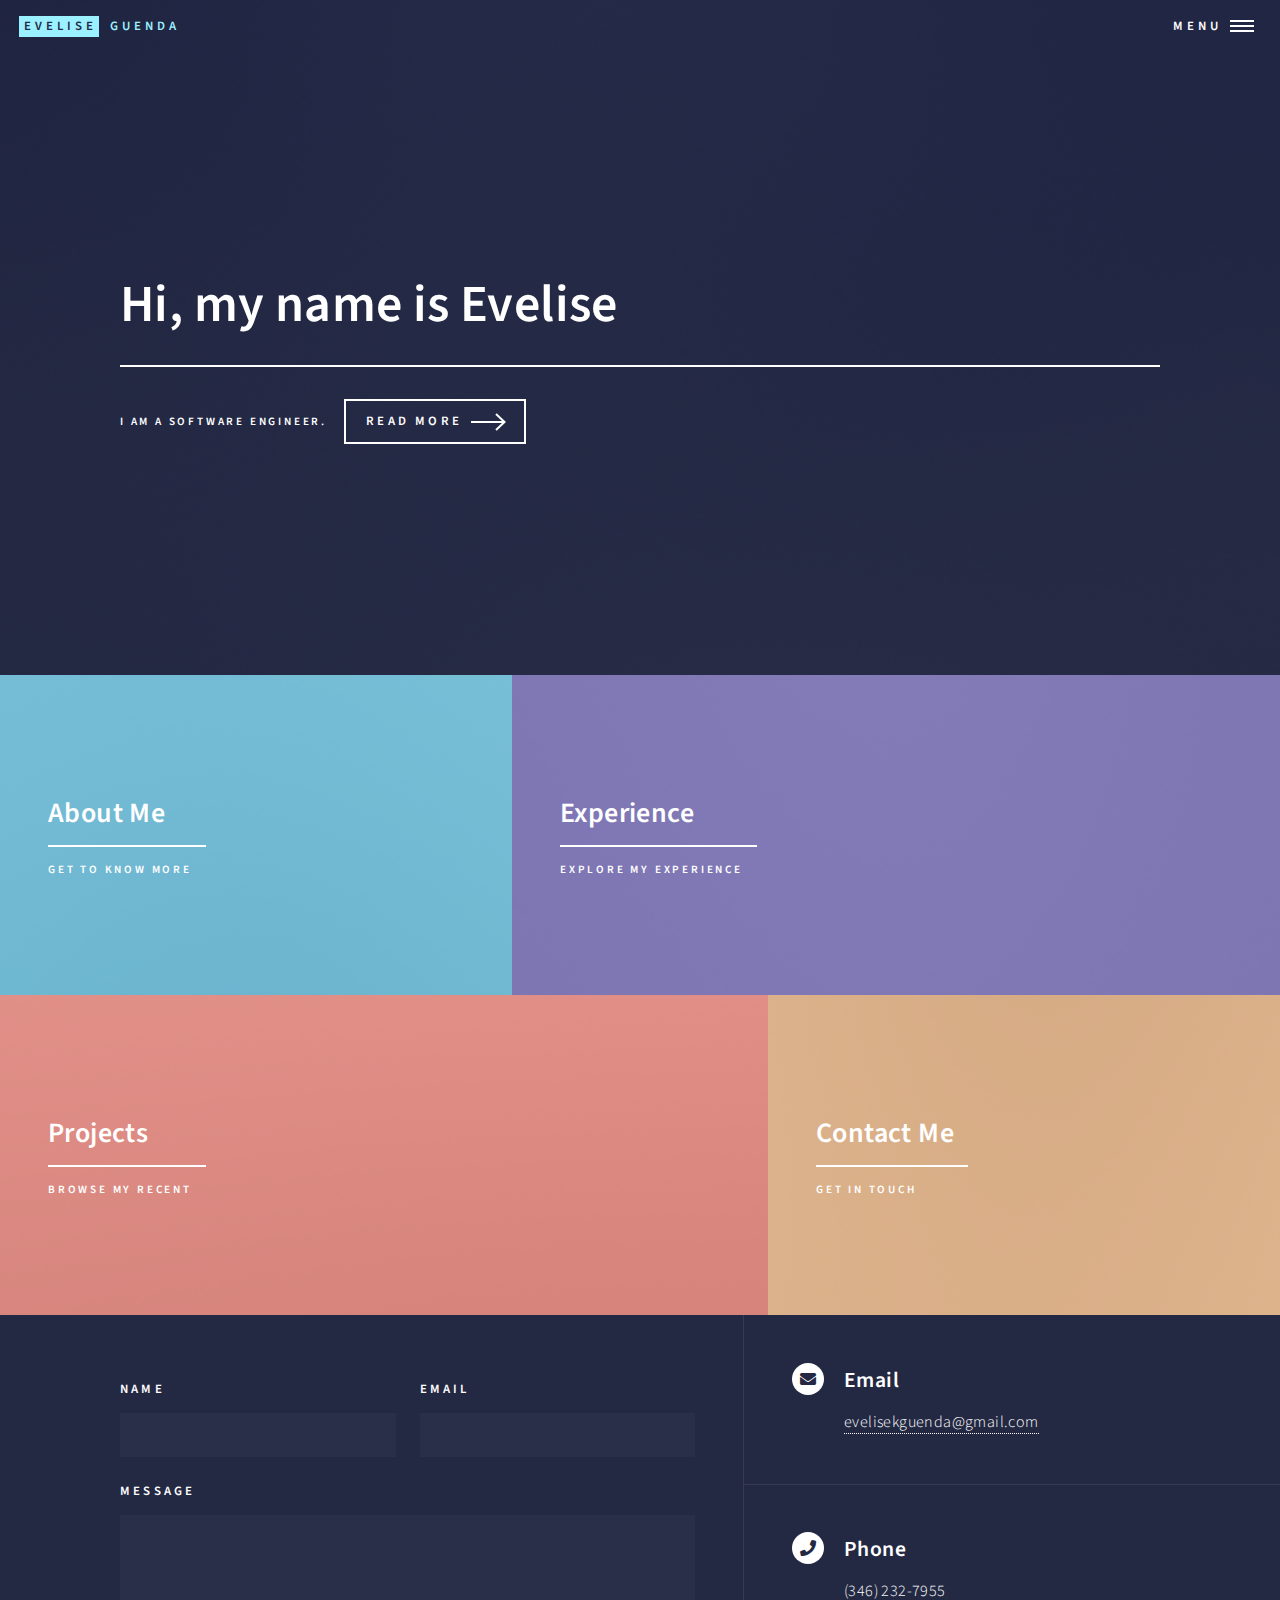
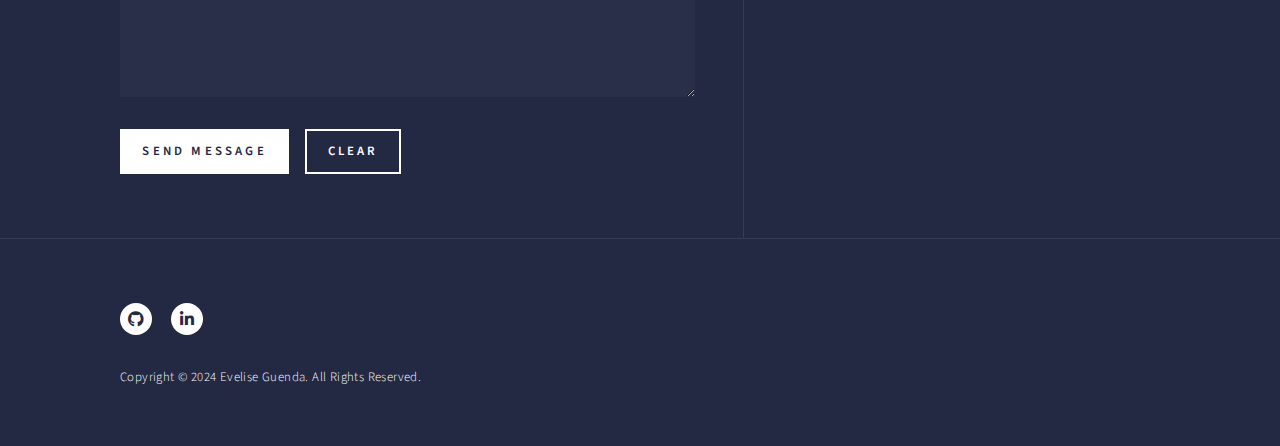
<file: index.html>
<!DOCTYPE HTML>
<!--
	Forty by HTML5 UP
	html5up.net | @ajlkn
	Free for personal and commercial use under the CCA 3.0 license (html5up.net/license)
-->
<html>
	<head>
		<title>Evelise Guenda</title>
		<meta charset="utf-8" />
		<meta name="viewport" content="width=device-width, initial-scale=1, user-scalable=no" />
		<link rel="stylesheet" href="assets/css/main.css" />
		<noscript><link rel="stylesheet" href="assets/css/noscript.css" /></noscript>
	</head>
	<body class="is-preload">

		<!-- Wrapper -->
			<div id="wrapper">

				<!-- Header -->
					<header id="header" class="alt">
						<a href="index.html" class="logo"><strong>Evelise</strong> <span>Guenda</span></a>
						<nav>
							<a href="#menu">Menu</a>
						</nav>
					</header>

				<!-- Menu -->
				<nav id="menu">
					<ul class="links">
						<li><a href="landing.html">About</a></li>
						<li><a href="generic.html">Experience</a></li>
						<li><a href="elements.html">Projects</a></li>
						<li><a href="#contact">Contact</a></li>
					</ul>
					<ul class="actions stacked">
						<li><a href="#" class="button primary fit">Read More</a></li>
					</ul>
				</nav>

				<!-- Banner -->
					<section id="banner" class="major">
						<div class="inner">
							<header class="major">
								<h1>Hi, my name is Evelise</h1>
							</header>
							<div class="content">
								<p>I am a software Engineer.</p>
								<ul class="actions">
									<li><a href="#one" class="button next scrolly">Read More</a></li>
								</ul>
							</div>
						</div>
					</section>

				<!-- Main -->
					<div id="main">

						<!-- One -->
							<section id="one" class="tiles">
								<article>
									<span class="image">
										<img src="images/pic01.jpg" alt="" />
									</span>
									<header class="major">
										<h3><a href="landing.html" class="link">About Me</a></h3>
										<p>Get to Know More</p>
									</header>
								</article>
								<article>
									<span class="image">
										<img src="images/pic02.jpg" alt="" />
									</span>
									<header class="major">
										<h3><a href="generic.html" class="link">Experience</a></h3>
										<p>Explore My Experience</p>
									</header>
								</article>
								<article>
									<span class="image">
										<img src="images/pic03.jpg" alt="" />
									</span>
									<header class="major">
										<h3><a href="elements.html" class="link">Projects</a></h3>
										<p>Browse My Recent</p>
									</header>
								</article>
								<article>
									<span class="image">
										<img src="images/pic04.jpg" alt="" />
									</span>
									<header class="major">
										<h3><a href="#contact" class="link">Contact Me</a></h3>
										<p>Get In Touch</p>
									</header>
								</article>
							
							</section>

					</div>

				<!-- Contact -->
<section id="contact">
    <div class="inner">
        <section>
            <form method="post" action="contact_form.php">
                <div class="fields">
                    <div class="field half">
                        <label for="name">Name</label>
                        <input type="text" name="name" id="name" required />
                    </div>
                    <div class="field half">
                        <label for="email">Email</label>
                        <input type="email" name="email" id="email" required />
                    </div>
                    <div class="field">
                        <label for="message">Message</label>
                        <textarea name="message" id="message" rows="6" required></textarea>
                    </div>
                </div>
                <ul class="actions">
                    <li><input type="submit" value="Send Message" class="primary" /></li>
                    <li><input type="reset" value="Clear" /></li>
                </ul>
            </form>
        </section>
        <section class="split">
            <section>
                <div class="contact-method">
                    <span class="icon solid alt fa-envelope"></span>
                    <h3>Email</h3>
                    <a href="#">evelisekguenda@gmail.com</a>
                </div>
            </section>
            <section>
                <div class="contact-method">
                    <span class="icon solid alt fa-phone"></span>
                    <h3>Phone</h3>
                    <span>(346) 232-7955</span>
                </div>
            </section>
        </section>
    </div>
</section>


				<!-- Footer -->
			<footer id="footer">
				<div class="inner">
					<ul class="icons">
						<li><a href="https://github.com/evydsg" class="icon brands alt fa-github"><span class="label">GitHub</span></a></li>
						<li><a href="https://www.linkedin.com/in/evelisekguenda/" class="icon brands alt fa-linkedin-in"><span class="label">LinkedIn</span></a></li>
					</ul>
					<ul class="copyright">
						<p>Copyright &#169; 2024 Evelise Guenda. All Rights Reserved.</p>
					</ul>
				</div>
			</footer>

	</div>

		<!-- Scripts -->
			<script src="assets/js/jquery.min.js"></script>
			<script src="assets/js/jquery.scrolly.min.js"></script>
			<script src="assets/js/jquery.scrollex.min.js"></script>
			<script src="assets/js/browser.min.js"></script>
			<script src="assets/js/breakpoints.min.js"></script>
			<script src="assets/js/util.js"></script>
			<script src="assets/js/main.js"></script>

	</body>
</html>
</file>
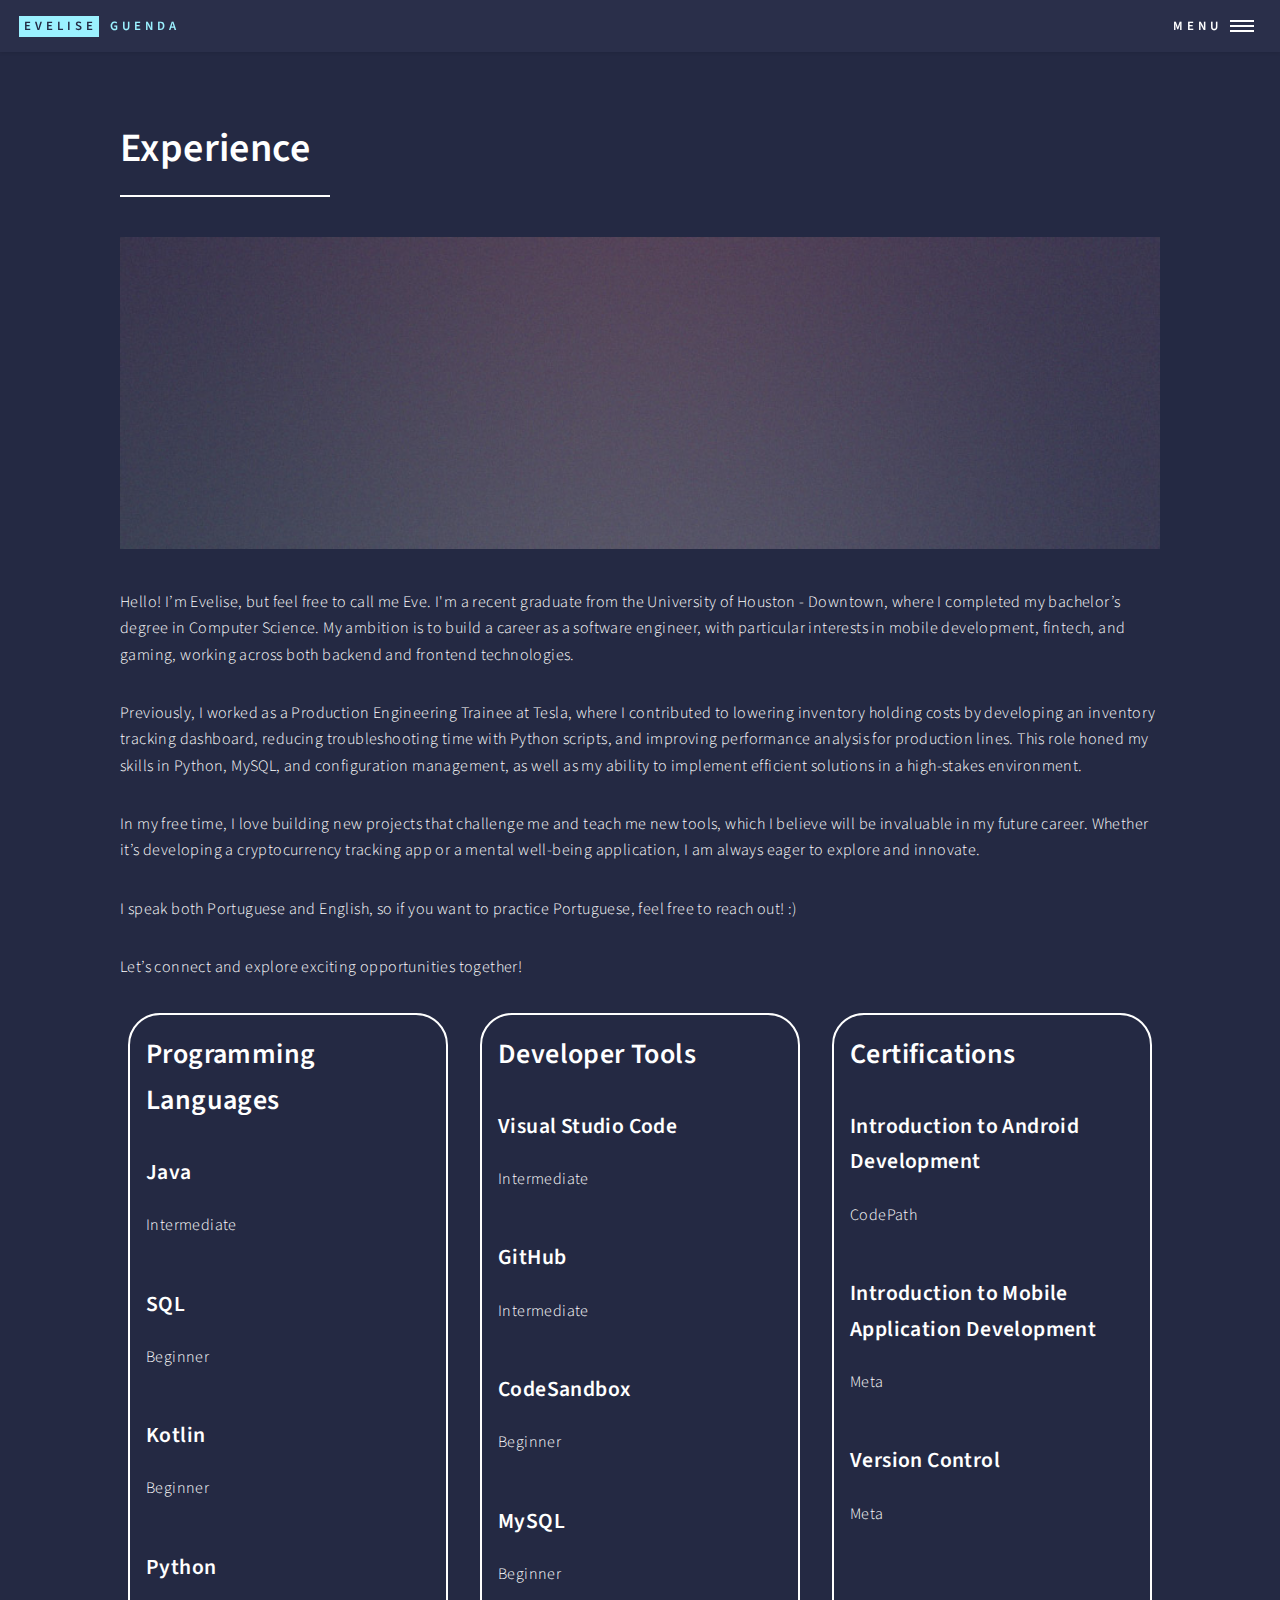
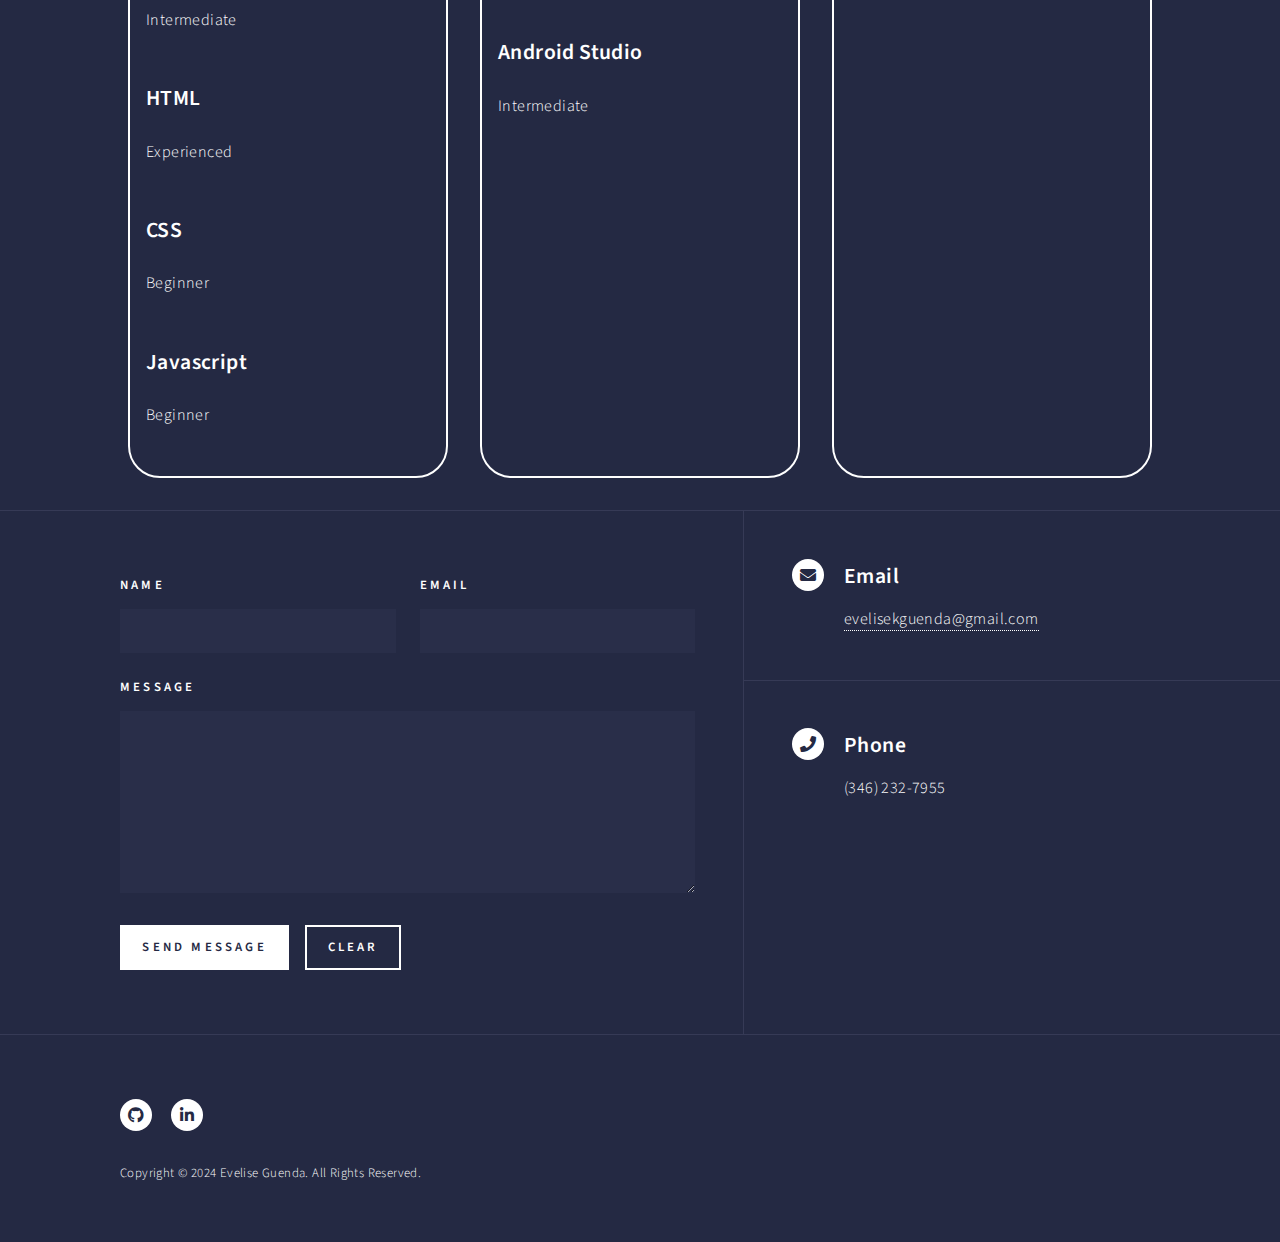
<file: generic.html>
<!DOCTYPE HTML>
<html>
<head>
	<title>Evelise Guenda</title>
	<meta charset="utf-8" />
	<meta name="viewport" content="width=device-width, initial-scale=1, user-scalable=no" />
	<link rel="stylesheet" href="assets/css/main.css" />
	<noscript><link rel="stylesheet" href="assets/css/noscript.css" /></noscript>
	<style>
		/* Add your CSS here */
		#experience {
			position: relative;
		}
		
		.experience-sub-title {
			color: white;
			font-weight: 600;
			font-size: 1.75rem;
			margin-bottom: 2rem;
		}
		
		.experience-details-container {
			display: flex;
			justify-content: center;
			flex-direction: row;
			flex-wrap: wrap;
			gap: 2rem;
		}
		
		.details-container {

			padding: 1rem;
			border-radius: 2rem;
			width: 20rem;
			border: 2px solid #fff;
		}
		
		.article-container {
			display: flex;
			text-align: initial;
			flex-direction: column;
			gap: 1rem;
		}
		
		article {
			display: flex;
			align-items: center;
			gap: 0.5rem;
		}
		
		article .icon {
			cursor: default;
			filter: invert(100%);
		}
	</style>
</head>
<body class="is-preload">

	<!-- Wrapper -->
		<div id="wrapper">

			<!-- Header -->
				<header id="header">
					<a href="index.html" class="logo"><strong>Evelise</strong> <span>Guenda</span></a>
					<nav>
						<a href="#menu">Menu</a>
					</nav>
				</header>

			<!-- Menu -->
			<nav id="menu">
				<ul class="links">
					<li><a href="landing.html">About</a></li>
					<li><a href="generic.html">Experience</a></li>
					<li><a href="elements.html">Projects</a></li>
					<li><a href="#contact">Contact</a></li>
				</ul>
				<ul class="actions stacked">
					<li><a href="#" class="button primary fit">Read More</a></li>
				</ul>
			</nav>

			<!-- Main -->
				<div id="main" class="alt">

					<!-- One -->
						<section id="one">
							<div class="inner">
								<header class="major">
									<h1>Experience</h1>
								</header>
								<span class="image main"><img src="images/pic11.jpg" alt="" /></span>
								<p>Hello! I’m Evelise, but feel free to call me Eve. I'm a recent graduate from the University of Houston - Downtown, where I completed my bachelor’s degree in Computer Science. My ambition is to build a career as a software engineer, with particular interests in mobile development, fintech, and gaming, working across both backend and frontend technologies.</p>
								<p>Previously, I worked as a Production Engineering Trainee at Tesla, where I contributed to lowering inventory holding costs by developing an inventory tracking dashboard, reducing troubleshooting time with Python scripts, and improving performance analysis for production lines. This role honed my skills in Python, MySQL, and configuration management, as well as my ability to implement efficient solutions in a high-stakes environment.</p>
								<p>In my free time, I love building new projects that challenge me and teach me new tools, which I believe will be invaluable in my future career. Whether it’s developing a cryptocurrency tracking app or a mental well-being application, I am always eager to explore and innovate.</p>
								<p>I speak both Portuguese and English, so if you want to practice Portuguese, feel free to reach out! :)</p>
								<p>Let’s connect and explore exciting opportunities together!</p>
								<div class="experience-details-container">
									<div class="details-container">
										<section id="experience">
											<h2 class="experience-sub-title">Programming Languages</h2>
											<div class="article-container">
												<article>
													<div>
														<h3>Java</h3>
														<p>Intermediate</p>
													</div>
												</article>
												<article>
													<div>
														<h3>SQL</h3>
														<p>Beginner</p>
													</div>
												</article>
												<article>
													<div>
														<h3>Kotlin</h3>
														<p>Beginner</p>
													</div>
												</article>
												<article>
													<div>
														<h3>Python</h3>
														<p>Intermediate</p>
													</div>
												</article>
												<article>
													<div>
														<h3>HTML</h3>
														<p>Experienced</p>
													</div>
												</article>
												<article>
													<div>
														<h3>CSS</h3>
														<p>Beginner</p>
													</div>
												</article>
												<article>
													<div>
														<h3>Javascript</h3>
														<p>Beginner</p>
													</div>
												</article>
											</div>
										</section>
									</div>
									<div class="details-container">
										<h2 class="experience-sub-title">Developer Tools</h2>
										<div class="article-container">
											<article>
												<div>
													<h3>Visual Studio Code</h3>
													<p>Intermediate</p>
												</div>
											</article>
											<article>
												<div>
													<h3>GitHub</h3>
													<p>Intermediate</p>
												</div>
											</article>
											<article>
												<div>
													<h3>CodeSandbox</h3>
													<p>Beginner</p>
												</div>
											</article>
											<article>
												<div>
													<h3>MySQL</h3>
													<p>Beginner</p>
												</div>
											</article>
											<article>
												<div>
													<h3>Android Studio</h3>
													<p>Intermediate</p>
												</div>
											</article>
										</div>
									</div>
									<div class="details-container">
										<h2 class="experience-sub-title">Certifications</h2>
										<div class="article-container">
											<article>
												<div>
													<h3>Introduction to Android Development</h3>
													<p>CodePath</p>
												</div>
											</article>
											<article>
												<div>
													<h3>Introduction to Mobile Application Development</h3>
													<p>Meta</p>
												</div>
											</article>
											<article>
												<div>
													<h3>Version Control</h3>
													<p>Meta</p>
												</div>
											</article>
										</div>
									</div>
								</div>
							</div>
						</section>
				</div>

			<!-- Contact -->
<section id="contact">
    <div class="inner">
        <section>
            <form method="post" action="contact_form.php">
                <div class="fields">
                    <div class="field half">
                        <label for="name">Name</label>
                        <input type="text" name="name" id="name" required />
                    </div>
                    <div class="field half">
                        <label for="email">Email</label>
                        <input type="email" name="email" id="email" required />
                    </div>
                    <div class="field">
                        <label for="message">Message</label>
                        <textarea name="message" id="message" rows="6" required></textarea>
                    </div>
                </div>
                <ul class="actions">
                    <li><input type="submit" value="Send Message" class="primary" /></li>
                    <li><input type="reset" value="Clear" /></li>
                </ul>
            </form>
        </section>
        <section class="split">
            <section>
                <div class="contact-method">
                    <span class="icon solid alt fa-envelope"></span>
                    <h3>Email</h3>
                    <a href="#">evelisekguenda@gmail.com</a>
                </div>
            </section>
            <section>
                <div class="contact-method">
                    <span class="icon solid alt fa-phone"></span>
                    <h3>Phone</h3>
                    <span>(346) 232-7955</span>
                </div>
            </section>
        </section>
    </div>
</section>


		<!-- Footer -->
			<footer id="footer">
				<div class="inner">
					<ul class="icons">
						<li><a href="https://github.com/evydsg" class="icon brands alt fa-github"><span class="label">GitHub</span></a></li>
						<li><a href="https://www.linkedin.com/in/evelisekguenda/" class="icon brands alt fa-linkedin-in"><span class="label">LinkedIn</span></a></li>
					</ul>
					<ul class="copyright">
						<p>Copyright &#169; 2024 Evelise Guenda. All Rights Reserved.</p>
					</ul>
				</div>
			</footer>

	</div>

<!-- Scripts -->
	<script src="assets/js/jquery.min.js"></script>
	<script src="assets/js/jquery.scrolly.min.js"></script>
	<script src="assets/js/jquery.scrollex.min.js"></script>
	<script src="assets/js/browser.min.js"></script>
	<script src="assets/js/breakpoints.min.js"></script>
	<script src="assets/js/util.js"></script>
	<script src="assets/js/main.js"></script>

</body>
</html>
</file>
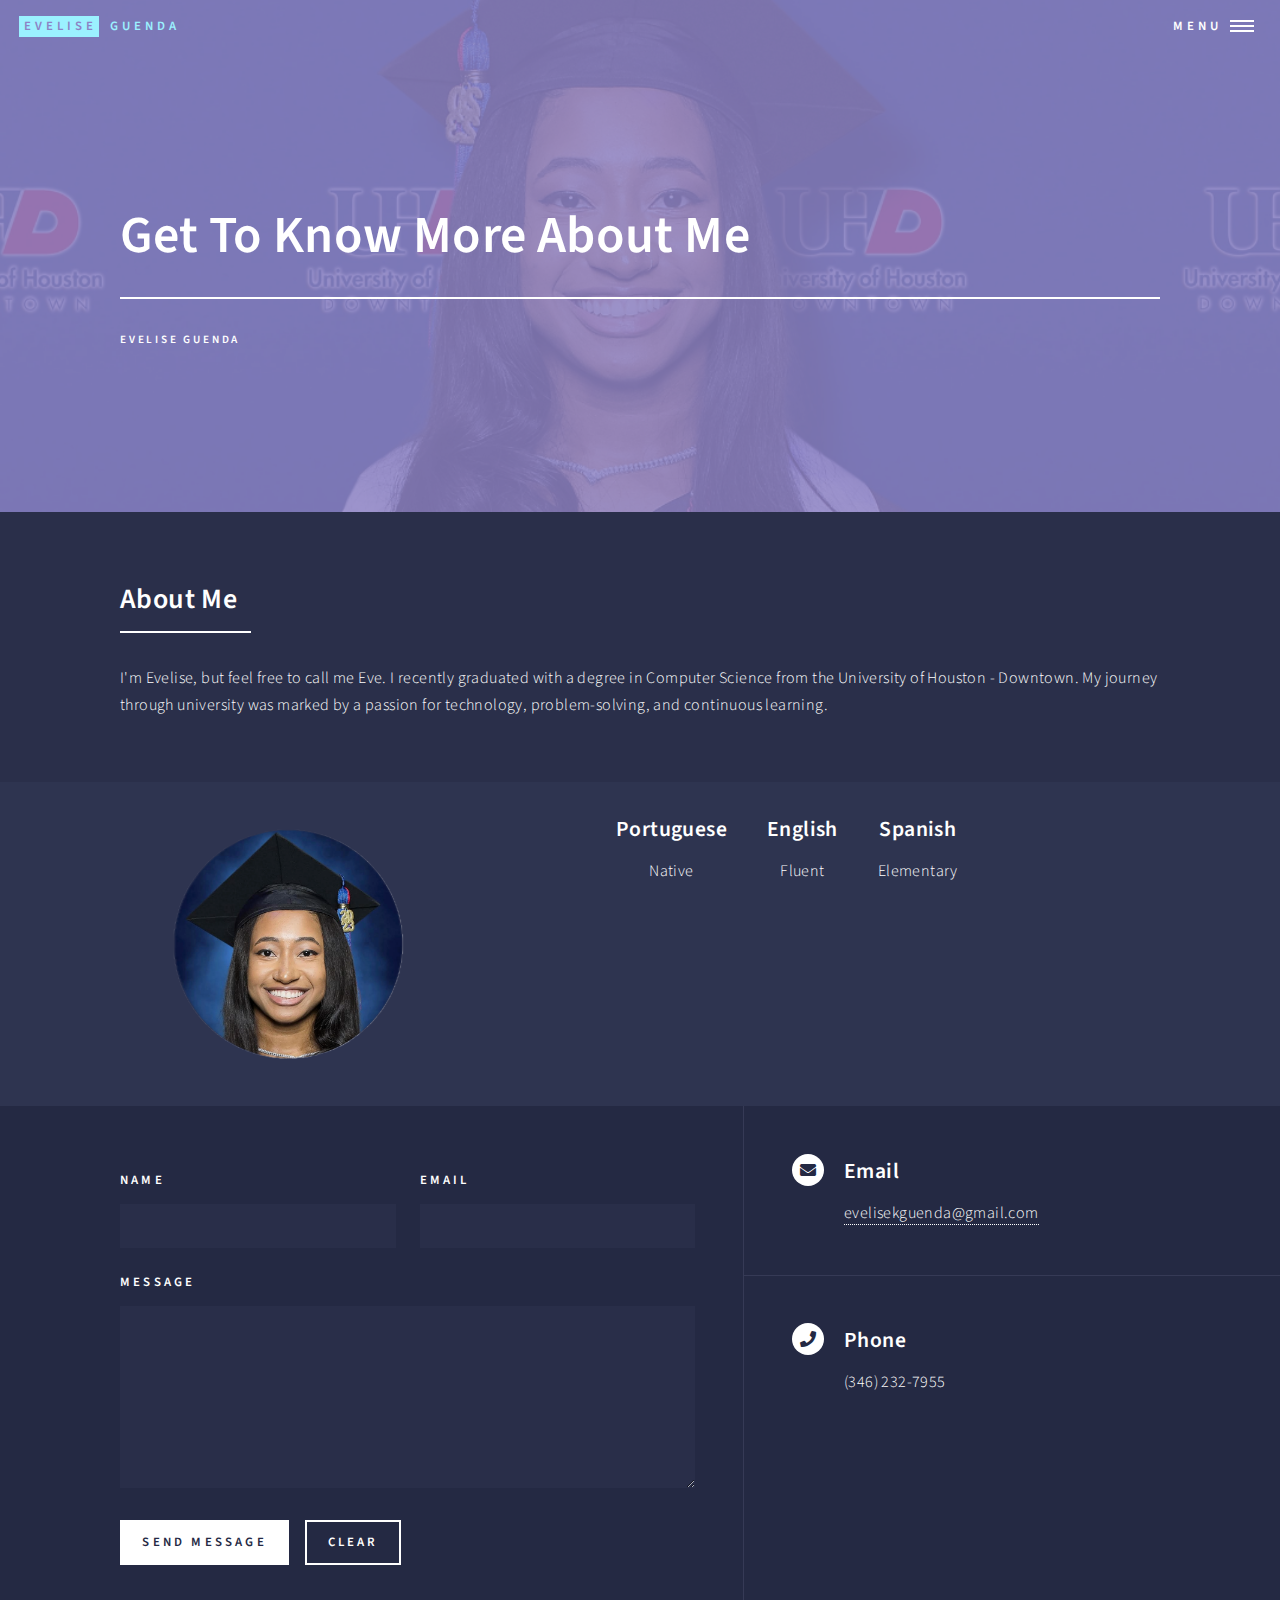
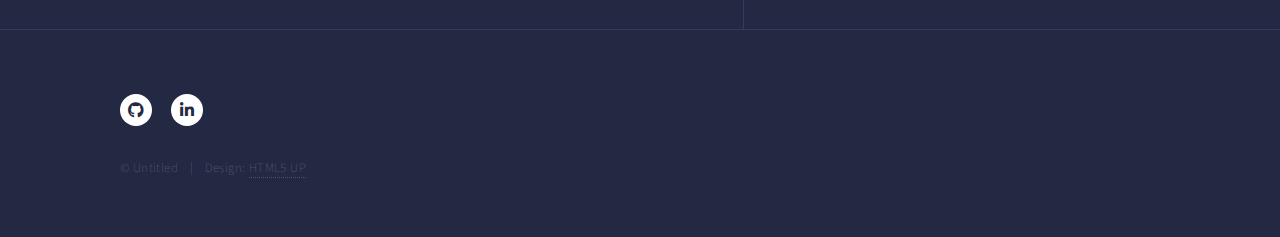
<file: landing.html>
<!DOCTYPE HTML>
<!--
    Forty by HTML5 UP
    html5up.net | @ajlkn
    Free for personal and commercial use under the CCA 3.0 license (html5up.net/license)
-->
<html>
<head>
    <title>Evelise Guenda</title>
    <meta charset="utf-8" />
    <meta name="viewport" content="width=device-width, initial-scale=1, user-scalable=no" />
    <link rel="stylesheet" href="assets/css/main.css" />
    <noscript><link rel="stylesheet" href="assets/css/noscript.css" /></noscript>
    <style>
        .language-container {
            display: flex;
            justify-content: space-around;
            align-items: flex-start;
            padding: 20px;
    
            color: #FFF;
        }
        .language-column {
            text-align: center;
            margin: 0 20px;
        }
        .language-column h3 {
            margin: 10px 0;
        }
        .language-column p {
            margin: 0;
        }
    </style>
</head>
<body class="is-preload">

    <!-- Wrapper -->
    <div id="wrapper">

        <!-- Header -->
        <!-- Note: The "styleN" class below should match that of the banner element. -->
        <header id="header" class="alt style2">
            <a href="index.html" class="logo"><strong>Evelise</strong> <span>Guenda</span></a>
            <nav>
                <a href="#menu">Menu</a>
            </nav>
        </header>

        <!-- Menu -->
        <nav id="menu">
            <ul class="links">
                <li><a href="landing.html">About</a></li>
                <li><a href="generic.html">Experience</a></li>
                <li><a href="elements.hmtl">Projects</a></li>
                <li><a href="#contact">Contact</a></li>
            </ul>
            <ul class="actions stacked">
                <li><a href="#" class="button primary fit">Read More</a></li>
            </ul>
        </nav>

        <!-- Banner -->
        <!-- Note: The "styleN" class below should match that of the header element. -->
        <section id="banner" class="style2">
            <div class="inner">
                <span class="image">
                    <img src="images/about-pic.png" alt="" />
                </span>
                <header class="major">
                    <h1>Get To Know More About Me</h1>
                </header>
                <div class="content">
                    <p>Evelise Guenda<br/>
                </div>
            </div>
        </section>

        <!-- Main -->
        <div id="main">

            <!-- One -->
            <section id="one">
                <div class="inner">
                    <header class="major">
                        <h2>About Me</h2>
                    </header>
                    <p>I'm Evelise, but feel free to call me Eve. I recently graduated with a degree in Computer Science from the University of Houston - Downtown. My journey through university was marked by a passion for technology, problem-solving, and continuous learning.
                    </p>
                </div>
            </section>

            <!-- Two -->
            <section id="two" class="spotlights">
                <section>
                    <a href="generic.html" class="image">
                        <img src="images/profile-pic.png" alt="" data-position="center center" />
                    </a>
                    <div class="language-container">
                        <div class="language-column">
                            <h3>Portuguese</h3>
                            <p>Native</p>
                        </div>
                        <div class="language-column">
                            <h3>English</h3>
                            <p>Fluent</p>
                        </div>
                        <div class="language-column">
                            <h3>Spanish</h3>
                            <p>Elementary</p>
                        </div>
                    </div>
                </section>
            </section>

        </div>

        <!-- Contact -->
<section id="contact">
    <div class="inner">
        <section>
            <form method="post" action="contact_form.php">
                <div class="fields">
                    <div class="field half">
                        <label for="name">Name</label>
                        <input type="text" name="name" id="name" required />
                    </div>
                    <div class="field half">
                        <label for="email">Email</label>
                        <input type="email" name="email" id="email" required />
                    </div>
                    <div class="field">
                        <label for="message">Message</label>
                        <textarea name="message" id="message" rows="6" required></textarea>
                    </div>
                </div>
                <ul class="actions">
                    <li><input type="submit" value="Send Message" class="primary" /></li>
                    <li><input type="reset" value="Clear" /></li>
                </ul>
            </form>
        </section>
        <section class="split">
            <section>
                <div class="contact-method">
                    <span class="icon solid alt fa-envelope"></span>
                    <h3>Email</h3>
                    <a href="#">evelisekguenda@gmail.com</a>
                </div>
            </section>
            <section>
                <div class="contact-method">
                    <span class="icon solid alt fa-phone"></span>
                    <h3>Phone</h3>
                    <span>(346) 232-7955</span>
                </div>
            </section>
        </section>
    </div>
</section>


        <!-- Footer -->
        <footer id="footer">
            <div class="inner">
                <ul class="icons">
                    <li><a href="https://github.com/evydsg" class="icon brands alt fa-github"><span class="label">GitHub</span></a></li>
                    <li><a href="https://www.linkedin.com/in/evelisekguenda/" class="icon brands alt fa-linkedin-in"><span class="label">LinkedIn</span></a></li>
                </ul>
                <ul class="copyright">
                    <li>&copy; Untitled</li><li>Design: <a href="https://html5up.net">HTML5 UP</a></li>
                </ul>
            </div>
        </footer>

    </div>

    <!-- Scripts -->
    <script src="assets/js/jquery.min.js"></script>
    <script src="assets/js/jquery.scrolly.min.js"></script>
    <script src="assets/js/jquery.scrollex.min.js"></script>
    <script src="assets/js/browser.min.js"></script>
    <script src="assets/js/breakpoints.min.js"></script>
    <script src="assets/js/util.js"></script>
    <script src="assets/js/main.js"></script>

</body>
</html>
</file>
<file: assets/css/noscript.css>
/*
	Forty by HTML5 UP
	html5up.net | @ajlkn
	Free for personal and commercial use under the CCA 3.0 license (html5up.net/license)
*/

/* Banner */

	body.is-preload #banner:after {
		opacity: 0.85;
	}

	body.is-preload #banner > .inner {
		-moz-filter: none;
		-webkit-filter: none;
		-ms-filter: none;
		filter: none;
		-moz-transform: none;
		-webkit-transform: none;
		-ms-transform: none;
		transform: none;
		opacity: 1;
	}
</file>
<file: assets/css/main.css>
@import url(fontawesome-all.min.css);
@import url("https://fonts.googleapis.com/css?family=Source+Sans+Pro:300,300italic,600,600italic");

/*
	Forty by HTML5 UP
	html5up.net | @ajlkn
	Free for personal and commercial use under the CCA 3.0 license (html5up.net/license)
*/

html, body, div, span, applet, object,
iframe, h1, h2, h3, h4, h5, h6, p, blockquote,
pre, a, abbr, acronym, address, big, cite,
code, del, dfn, em, img, ins, kbd, q, s, samp,
small, strike, strong, sub, sup, tt, var, b,
u, i, center, dl, dt, dd, ol, ul, li, fieldset,
form, label, legend, table, caption, tbody,
tfoot, thead, tr, th, td, article, aside,
canvas, details, embed, figure, figcaption,
footer, header, hgroup, menu, nav, output, ruby,
section, summary, time, mark, audio, video {
	margin: 0;
	padding: 0;
	border: 0;
	font-size: 100%;
	font: inherit;
	vertical-align: baseline;}

article, aside, details, figcaption, figure,
footer, header, hgroup, menu, nav, section {
	display: block;}

body {
	line-height: 1;
}

ol, ul {
	list-style: none;
}

blockquote, q {
	quotes: none;
}

	blockquote:before, blockquote:after, q:before, q:after {
		content: '';
		content: none;
	}

table {
	border-collapse: collapse;
	border-spacing: 0;
}

body {
	-webkit-text-size-adjust: none;
}

mark {
	background-color: transparent;
	color: inherit;
}

input::-moz-focus-inner {
	border: 0;
	padding: 0;
}

input, select, textarea {
	-moz-appearance: none;
	-webkit-appearance: none;
	-ms-appearance: none;
	appearance: none;
}

/* Basic */

	@-ms-viewport {
		width: device-width;
	}

	body {
		-ms-overflow-style: scrollbar;
	}

	@media screen and (max-width: 480px) {

		html, body {
			min-width: 320px;
		}

	}

	html {
		box-sizing: border-box;
	}

	*, *:before, *:after {
		box-sizing: inherit;
	}

	body {
		background: #242943;
	}

		body.is-preload *, body.is-preload *:before, body.is-preload *:after {
			-moz-animation: none !important;
			-webkit-animation: none !important;
			-ms-animation: none !important;
			animation: none !important;
			-moz-transition: none !important;
			-webkit-transition: none !important;
			-ms-transition: none !important;
			transition: none !important;
		}

/* Type */

	body, input, select, textarea {
		color: #ffffff;
		font-family: "Source Sans Pro", Helvetica, sans-serif;
		font-size: 17pt;
		font-weight: 300;
		letter-spacing: 0.025em;
		line-height: 1.65;
	}

		@media screen and (max-width: 1680px) {

			body, input, select, textarea {
				font-size: 14pt;
			}

		}

		@media screen and (max-width: 1280px) {

			body, input, select, textarea {
				font-size: 12pt;
			}

		}

		@media screen and (max-width: 360px) {

			body, input, select, textarea {
				font-size: 11pt;
			}

		}

	a {
		-moz-transition: color 0.2s ease-in-out, border-bottom-color 0.2s ease-in-out;
		-webkit-transition: color 0.2s ease-in-out, border-bottom-color 0.2s ease-in-out;
		-ms-transition: color 0.2s ease-in-out, border-bottom-color 0.2s ease-in-out;
		transition: color 0.2s ease-in-out, border-bottom-color 0.2s ease-in-out;
		border-bottom: dotted 1px;
		color: inherit;
		text-decoration: none;
	}

		a:hover {
			border-bottom-color: transparent;
			color: #9bf1ff !important;
		}

		a:active {
			color: #53e3fb !important;
		}

	strong, b {
		color: #ffffff;
		font-weight: 600;
	}

	em, i {
		font-style: italic;
	}

	p {
		margin: 0 0 2em 0;
	}

	h1, h2, h3, h4, h5, h6 {
		color: #ffffff;
		font-weight: 600;
		line-height: 1.65;
		margin: 0 0 1em 0;
	}

		h1 a, h2 a, h3 a, h4 a, h5 a, h6 a {
			color: inherit;
			border-bottom: 0;
		}

	h1 {
		font-size: 2.5em;
	}

	h2 {
		font-size: 1.75em;
	}

	h3 {
		font-size: 1.35em;
	}

	h4 {
		font-size: 1.1em;
	}

	h5 {
		font-size: 0.9em;
	}

	h6 {
		font-size: 0.7em;
	}

	@media screen and (max-width: 736px) {

		h1 {
			font-size: 2em;
		}

		h2 {
			font-size: 1.5em;
		}

		h3 {
			font-size: 1.25em;
		}

	}

	sub {
		font-size: 0.8em;
		position: relative;
		top: 0.5em;
	}

	sup {
		font-size: 0.8em;
		position: relative;
		top: -0.5em;
	}

	blockquote {
		border-left: solid 4px rgba(212, 212, 255, 0.1);
		font-style: italic;
		margin: 0 0 2em 0;
		padding: 0.5em 0 0.5em 2em;
	}

	code {
		background: rgba(212, 212, 255, 0.035);
		font-family: "Courier New", monospace;
		font-size: 0.9em;
		margin: 0 0.25em;
		padding: 0.25em 0.65em;
	}

	pre {
		-webkit-overflow-scrolling: touch;
		font-family: "Courier New", monospace;
		font-size: 0.9em;
		margin: 0 0 2em 0;
	}

		pre code {
			display: block;
			line-height: 1.75;
			padding: 1em 1.5em;
			overflow-x: auto;
		}

	hr {
		border: 0;
		border-bottom: solid 1px rgba(212, 212, 255, 0.1);
		margin: 2em 0;
	}

		hr.major {
			margin: 3em 0;
		}

	.align-left {
		text-align: left;
	}

	.align-center {
		text-align: center;
	}

	.align-right {
		text-align: right;
	}

/* Row */

	.row {
		display: flex;
		flex-wrap: wrap;
		box-sizing: border-box;
		align-items: stretch;
	}

		.row > * {
			box-sizing: border-box;
		}

		.row.gtr-uniform > * > :last-child {
			margin-bottom: 0;
		}

		.row.aln-left {
			justify-content: flex-start;
		}

		.row.aln-center {
			justify-content: center;
		}

		.row.aln-right {
			justify-content: flex-end;
		}

		.row.aln-top {
			align-items: flex-start;
		}

		.row.aln-middle {
			align-items: center;
		}

		.row.aln-bottom {
			align-items: flex-end;
		}

		.row > .imp {
			order: -1;
		}

		.row > .col-1 {
			width: 8.33333%;
		}

		.row > .off-1 {
			margin-left: 8.33333%;
		}

		.row > .col-2 {
			width: 16.66667%;
		}

		.row > .off-2 {
			margin-left: 16.66667%;
		}

		.row > .col-3 {
			width: 25%;
		}

		.row > .off-3 {
			margin-left: 25%;
		}

		.row > .col-4 {
			width: 33.33333%;
		}

		.row > .off-4 {
			margin-left: 33.33333%;
		}

		.row > .col-5 {
			width: 41.66667%;
		}

		.row > .off-5 {
			margin-left: 41.66667%;
		}

		.row > .col-6 {
			width: 50%;
		}

		.row > .off-6 {
			margin-left: 50%;
		}

		.row > .col-7 {
			width: 58.33333%;
		}

		.row > .off-7 {
			margin-left: 58.33333%;
		}

		.row > .col-8 {
			width: 66.66667%;
		}

		.row > .off-8 {
			margin-left: 66.66667%;
		}

		.row > .col-9 {
			width: 75%;
		}

		.row > .off-9 {
			margin-left: 75%;
		}

		.row > .col-10 {
			width: 83.33333%;
		}

		.row > .off-10 {
			margin-left: 83.33333%;
		}

		.row > .col-11 {
			width: 91.66667%;
		}

		.row > .off-11 {
			margin-left: 91.66667%;
		}

		.row > .col-12 {
			width: 100%;
		}

		.row > .off-12 {
			margin-left: 100%;
		}

		.row.gtr-0 {
			margin-top: 0;
			margin-left: 0em;
		}

			.row.gtr-0 > * {
				padding: 0 0 0 0em;
			}

			.row.gtr-0.gtr-uniform {
				margin-top: 0em;
			}

				.row.gtr-0.gtr-uniform > * {
					padding-top: 0em;
				}

		.row.gtr-25 {
			margin-top: 0;
			margin-left: -0.5em;
		}

			.row.gtr-25 > * {
				padding: 0 0 0 0.5em;
			}

			.row.gtr-25.gtr-uniform {
				margin-top: -0.5em;
			}

				.row.gtr-25.gtr-uniform > * {
					padding-top: 0.5em;
				}

		.row.gtr-50 {
			margin-top: 0;
			margin-left: -1em;
		}

			.row.gtr-50 > * {
				padding: 0 0 0 1em;
			}

			.row.gtr-50.gtr-uniform {
				margin-top: -1em;
			}

				.row.gtr-50.gtr-uniform > * {
					padding-top: 1em;
				}

		.row {
			margin-top: 0;
			margin-left: -2em;
		}

			.row > * {
				padding: 0 0 0 2em;
			}

			.row.gtr-uniform {
				margin-top: -2em;
			}

				.row.gtr-uniform > * {
					padding-top: 2em;
				}

		.row.gtr-150 {
			margin-top: 0;
			margin-left: -3em;
		}

			.row.gtr-150 > * {
				padding: 0 0 0 3em;
			}

			.row.gtr-150.gtr-uniform {
				margin-top: -3em;
			}

				.row.gtr-150.gtr-uniform > * {
					padding-top: 3em;
				}

		.row.gtr-200 {
			margin-top: 0;
			margin-left: -4em;
		}

			.row.gtr-200 > * {
				padding: 0 0 0 4em;
			}

			.row.gtr-200.gtr-uniform {
				margin-top: -4em;
			}

				.row.gtr-200.gtr-uniform > * {
					padding-top: 4em;
				}

		@media screen and (max-width: 1680px) {

			.row {
				display: flex;
				flex-wrap: wrap;
				box-sizing: border-box;
				align-items: stretch;
			}

				.row > * {
					box-sizing: border-box;
				}

				.row.gtr-uniform > * > :last-child {
					margin-bottom: 0;
				}

				.row.aln-left {
					justify-content: flex-start;
				}

				.row.aln-center {
					justify-content: center;
				}

				.row.aln-right {
					justify-content: flex-end;
				}

				.row.aln-top {
					align-items: flex-start;
				}

				.row.aln-middle {
					align-items: center;
				}

				.row.aln-bottom {
					align-items: flex-end;
				}

				.row > .imp-xlarge {
					order: -1;
				}

				.row > .col-1-xlarge {
					width: 8.33333%;
				}

				.row > .off-1-xlarge {
					margin-left: 8.33333%;
				}

				.row > .col-2-xlarge {
					width: 16.66667%;
				}

				.row > .off-2-xlarge {
					margin-left: 16.66667%;
				}

				.row > .col-3-xlarge {
					width: 25%;
				}

				.row > .off-3-xlarge {
					margin-left: 25%;
				}

				.row > .col-4-xlarge {
					width: 33.33333%;
				}

				.row > .off-4-xlarge {
					margin-left: 33.33333%;
				}

				.row > .col-5-xlarge {
					width: 41.66667%;
				}

				.row > .off-5-xlarge {
					margin-left: 41.66667%;
				}

				.row > .col-6-xlarge {
					width: 50%;
				}

				.row > .off-6-xlarge {
					margin-left: 50%;
				}

				.row > .col-7-xlarge {
					width: 58.33333%;
				}

				.row > .off-7-xlarge {
					margin-left: 58.33333%;
				}

				.row > .col-8-xlarge {
					width: 66.66667%;
				}

				.row > .off-8-xlarge {
					margin-left: 66.66667%;
				}

				.row > .col-9-xlarge {
					width: 75%;
				}

				.row > .off-9-xlarge {
					margin-left: 75%;
				}

				.row > .col-10-xlarge {
					width: 83.33333%;
				}

				.row > .off-10-xlarge {
					margin-left: 83.33333%;
				}

				.row > .col-11-xlarge {
					width: 91.66667%;
				}

				.row > .off-11-xlarge {
					margin-left: 91.66667%;
				}

				.row > .col-12-xlarge {
					width: 100%;
				}

				.row > .off-12-xlarge {
					margin-left: 100%;
				}

				.row.gtr-0 {
					margin-top: 0;
					margin-left: 0em;
				}

					.row.gtr-0 > * {
						padding: 0 0 0 0em;
					}

					.row.gtr-0.gtr-uniform {
						margin-top: 0em;
					}

						.row.gtr-0.gtr-uniform > * {
							padding-top: 0em;
						}

				.row.gtr-25 {
					margin-top: 0;
					margin-left: -0.5em;
				}

					.row.gtr-25 > * {
						padding: 0 0 0 0.5em;
					}

					.row.gtr-25.gtr-uniform {
						margin-top: -0.5em;
					}

						.row.gtr-25.gtr-uniform > * {
							padding-top: 0.5em;
						}

				.row.gtr-50 {
					margin-top: 0;
					margin-left: -1em;
				}

					.row.gtr-50 > * {
						padding: 0 0 0 1em;
					}

					.row.gtr-50.gtr-uniform {
						margin-top: -1em;
					}

						.row.gtr-50.gtr-uniform > * {
							padding-top: 1em;
						}

				.row {
					margin-top: 0;
					margin-left: -2em;
				}

					.row > * {
						padding: 0 0 0 2em;
					}

					.row.gtr-uniform {
						margin-top: -2em;
					}

						.row.gtr-uniform > * {
							padding-top: 2em;
						}

				.row.gtr-150 {
					margin-top: 0;
					margin-left: -3em;
				}

					.row.gtr-150 > * {
						padding: 0 0 0 3em;
					}

					.row.gtr-150.gtr-uniform {
						margin-top: -3em;
					}

						.row.gtr-150.gtr-uniform > * {
							padding-top: 3em;
						}

				.row.gtr-200 {
					margin-top: 0;
					margin-left: -4em;
				}

					.row.gtr-200 > * {
						padding: 0 0 0 4em;
					}

					.row.gtr-200.gtr-uniform {
						margin-top: -4em;
					}

						.row.gtr-200.gtr-uniform > * {
							padding-top: 4em;
						}

		}

		@media screen and (max-width: 1280px) {

			.row {
				display: flex;
				flex-wrap: wrap;
				box-sizing: border-box;
				align-items: stretch;
			}

				.row > * {
					box-sizing: border-box;
				}

				.row.gtr-uniform > * > :last-child {
					margin-bottom: 0;
				}

				.row.aln-left {
					justify-content: flex-start;
				}

				.row.aln-center {
					justify-content: center;
				}

				.row.aln-right {
					justify-content: flex-end;
				}

				.row.aln-top {
					align-items: flex-start;
				}

				.row.aln-middle {
					align-items: center;
				}

				.row.aln-bottom {
					align-items: flex-end;
				}

				.row > .imp-large {
					order: -1;
				}

				.row > .col-1-large {
					width: 8.33333%;
				}

				.row > .off-1-large {
					margin-left: 8.33333%;
				}

				.row > .col-2-large {
					width: 16.66667%;
				}

				.row > .off-2-large {
					margin-left: 16.66667%;
				}

				.row > .col-3-large {
					width: 25%;
				}

				.row > .off-3-large {
					margin-left: 25%;
				}

				.row > .col-4-large {
					width: 33.33333%;
				}

				.row > .off-4-large {
					margin-left: 33.33333%;
				}

				.row > .col-5-large {
					width: 41.66667%;
				}

				.row > .off-5-large {
					margin-left: 41.66667%;
				}

				.row > .col-6-large {
					width: 50%;
				}

				.row > .off-6-large {
					margin-left: 50%;
				}

				.row > .col-7-large {
					width: 58.33333%;
				}

				.row > .off-7-large {
					margin-left: 58.33333%;
				}

				.row > .col-8-large {
					width: 66.66667%;
				}

				.row > .off-8-large {
					margin-left: 66.66667%;
				}

				.row > .col-9-large {
					width: 75%;
				}

				.row > .off-9-large {
					margin-left: 75%;
				}

				.row > .col-10-large {
					width: 83.33333%;
				}

				.row > .off-10-large {
					margin-left: 83.33333%;
				}

				.row > .col-11-large {
					width: 91.66667%;
				}

				.row > .off-11-large {
					margin-left: 91.66667%;
				}

				.row > .col-12-large {
					width: 100%;
				}

				.row > .off-12-large {
					margin-left: 100%;
				}

				.row.gtr-0 {
					margin-top: 0;
					margin-left: 0em;
				}

					.row.gtr-0 > * {
						padding: 0 0 0 0em;
					}

					.row.gtr-0.gtr-uniform {
						margin-top: 0em;
					}

						.row.gtr-0.gtr-uniform > * {
							padding-top: 0em;
						}

				.row.gtr-25 {
					margin-top: 0;
					margin-left: -0.375em;
				}

					.row.gtr-25 > * {
						padding: 0 0 0 0.375em;
					}

					.row.gtr-25.gtr-uniform {
						margin-top: -0.375em;
					}

						.row.gtr-25.gtr-uniform > * {
							padding-top: 0.375em;
						}

				.row.gtr-50 {
					margin-top: 0;
					margin-left: -0.75em;
				}

					.row.gtr-50 > * {
						padding: 0 0 0 0.75em;
					}

					.row.gtr-50.gtr-uniform {
						margin-top: -0.75em;
					}

						.row.gtr-50.gtr-uniform > * {
							padding-top: 0.75em;
						}

				.row {
					margin-top: 0;
					margin-left: -1.5em;
				}

					.row > * {
						padding: 0 0 0 1.5em;
					}

					.row.gtr-uniform {
						margin-top: -1.5em;
					}

						.row.gtr-uniform > * {
							padding-top: 1.5em;
						}

				.row.gtr-150 {
					margin-top: 0;
					margin-left: -2.25em;
				}

					.row.gtr-150 > * {
						padding: 0 0 0 2.25em;
					}

					.row.gtr-150.gtr-uniform {
						margin-top: -2.25em;
					}

						.row.gtr-150.gtr-uniform > * {
							padding-top: 2.25em;
						}

				.row.gtr-200 {
					margin-top: 0;
					margin-left: -3em;
				}

					.row.gtr-200 > * {
						padding: 0 0 0 3em;
					}

					.row.gtr-200.gtr-uniform {
						margin-top: -3em;
					}

						.row.gtr-200.gtr-uniform > * {
							padding-top: 3em;
						}

		}

		@media screen and (max-width: 980px) {

			.row {
				display: flex;
				flex-wrap: wrap;
				box-sizing: border-box;
				align-items: stretch;
			}

				.row > * {
					box-sizing: border-box;
				}

				.row.gtr-uniform > * > :last-child {
					margin-bottom: 0;
				}

				.row.aln-left {
					justify-content: flex-start;
				}

				.row.aln-center {
					justify-content: center;
				}

				.row.aln-right {
					justify-content: flex-end;
				}

				.row.aln-top {
					align-items: flex-start;
				}

				.row.aln-middle {
					align-items: center;
				}

				.row.aln-bottom {
					align-items: flex-end;
				}

				.row > .imp-medium {
					order: -1;
				}

				.row > .col-1-medium {
					width: 8.33333%;
				}

				.row > .off-1-medium {
					margin-left: 8.33333%;
				}

				.row > .col-2-medium {
					width: 16.66667%;
				}

				.row > .off-2-medium {
					margin-left: 16.66667%;
				}

				.row > .col-3-medium {
					width: 25%;
				}

				.row > .off-3-medium {
					margin-left: 25%;
				}

				.row > .col-4-medium {
					width: 33.33333%;
				}

				.row > .off-4-medium {
					margin-left: 33.33333%;
				}

				.row > .col-5-medium {
					width: 41.66667%;
				}

				.row > .off-5-medium {
					margin-left: 41.66667%;
				}

				.row > .col-6-medium {
					width: 50%;
				}

				.row > .off-6-medium {
					margin-left: 50%;
				}

				.row > .col-7-medium {
					width: 58.33333%;
				}

				.row > .off-7-medium {
					margin-left: 58.33333%;
				}

				.row > .col-8-medium {
					width: 66.66667%;
				}

				.row > .off-8-medium {
					margin-left: 66.66667%;
				}

				.row > .col-9-medium {
					width: 75%;
				}

				.row > .off-9-medium {
					margin-left: 75%;
				}

				.row > .col-10-medium {
					width: 83.33333%;
				}

				.row > .off-10-medium {
					margin-left: 83.33333%;
				}

				.row > .col-11-medium {
					width: 91.66667%;
				}

				.row > .off-11-medium {
					margin-left: 91.66667%;
				}

				.row > .col-12-medium {
					width: 100%;
				}

				.row > .off-12-medium {
					margin-left: 100%;
				}

				.row.gtr-0 {
					margin-top: 0;
					margin-left: 0em;
				}

					.row.gtr-0 > * {
						padding: 0 0 0 0em;
					}

					.row.gtr-0.gtr-uniform {
						margin-top: 0em;
					}

						.row.gtr-0.gtr-uniform > * {
							padding-top: 0em;
						}

				.row.gtr-25 {
					margin-top: 0;
					margin-left: -0.375em;
				}

					.row.gtr-25 > * {
						padding: 0 0 0 0.375em;
					}

					.row.gtr-25.gtr-uniform {
						margin-top: -0.375em;
					}

						.row.gtr-25.gtr-uniform > * {
							padding-top: 0.375em;
						}

				.row.gtr-50 {
					margin-top: 0;
					margin-left: -0.75em;
				}

					.row.gtr-50 > * {
						padding: 0 0 0 0.75em;
					}

					.row.gtr-50.gtr-uniform {
						margin-top: -0.75em;
					}

						.row.gtr-50.gtr-uniform > * {
							padding-top: 0.75em;
						}

				.row {
					margin-top: 0;
					margin-left: -1.5em;
				}

					.row > * {
						padding: 0 0 0 1.5em;
					}

					.row.gtr-uniform {
						margin-top: -1.5em;
					}

						.row.gtr-uniform > * {
							padding-top: 1.5em;
						}

				.row.gtr-150 {
					margin-top: 0;
					margin-left: -2.25em;
				}

					.row.gtr-150 > * {
						padding: 0 0 0 2.25em;
					}

					.row.gtr-150.gtr-uniform {
						margin-top: -2.25em;
					}

						.row.gtr-150.gtr-uniform > * {
							padding-top: 2.25em;
						}

				.row.gtr-200 {
					margin-top: 0;
					margin-left: -3em;
				}

					.row.gtr-200 > * {
						padding: 0 0 0 3em;
					}

					.row.gtr-200.gtr-uniform {
						margin-top: -3em;
					}

						.row.gtr-200.gtr-uniform > * {
							padding-top: 3em;
						}

		}

		@media screen and (max-width: 736px) {

			.row {
				display: flex;
				flex-wrap: wrap;
				box-sizing: border-box;
				align-items: stretch;
			}

				.row > * {
					box-sizing: border-box;
				}

				.row.gtr-uniform > * > :last-child {
					margin-bottom: 0;
				}

				.row.aln-left {
					justify-content: flex-start;
				}

				.row.aln-center {
					justify-content: center;
				}

				.row.aln-right {
					justify-content: flex-end;
				}

				.row.aln-top {
					align-items: flex-start;
				}

				.row.aln-middle {
					align-items: center;
				}

				.row.aln-bottom {
					align-items: flex-end;
				}

				.row > .imp-small {
					order: -1;
				}

				.row > .col-1-small {
					width: 8.33333%;
				}

				.row > .off-1-small {
					margin-left: 8.33333%;
				}

				.row > .col-2-small {
					width: 16.66667%;
				}

				.row > .off-2-small {
					margin-left: 16.66667%;
				}

				.row > .col-3-small {
					width: 25%;
				}

				.row > .off-3-small {
					margin-left: 25%;
				}

				.row > .col-4-small {
					width: 33.33333%;
				}

				.row > .off-4-small {
					margin-left: 33.33333%;
				}

				.row > .col-5-small {
					width: 41.66667%;
				}

				.row > .off-5-small {
					margin-left: 41.66667%;
				}

				.row > .col-6-small {
					width: 50%;
				}

				.row > .off-6-small {
					margin-left: 50%;
				}

				.row > .col-7-small {
					width: 58.33333%;
				}

				.row > .off-7-small {
					margin-left: 58.33333%;
				}

				.row > .col-8-small {
					width: 66.66667%;
				}

				.row > .off-8-small {
					margin-left: 66.66667%;
				}

				.row > .col-9-small {
					width: 75%;
				}

				.row > .off-9-small {
					margin-left: 75%;
				}

				.row > .col-10-small {
					width: 83.33333%;
				}

				.row > .off-10-small {
					margin-left: 83.33333%;
				}

				.row > .col-11-small {
					width: 91.66667%;
				}

				.row > .off-11-small {
					margin-left: 91.66667%;
				}

				.row > .col-12-small {
					width: 100%;
				}

				.row > .off-12-small {
					margin-left: 100%;
				}

				.row.gtr-0 {
					margin-top: 0;
					margin-left: 0em;
				}

					.row.gtr-0 > * {
						padding: 0 0 0 0em;
					}

					.row.gtr-0.gtr-uniform {
						margin-top: 0em;
					}

						.row.gtr-0.gtr-uniform > * {
							padding-top: 0em;
						}

				.row.gtr-25 {
					margin-top: 0;
					margin-left: -0.3125em;
				}

					.row.gtr-25 > * {
						padding: 0 0 0 0.3125em;
					}

					.row.gtr-25.gtr-uniform {
						margin-top: -0.3125em;
					}

						.row.gtr-25.gtr-uniform > * {
							padding-top: 0.3125em;
						}

				.row.gtr-50 {
					margin-top: 0;
					margin-left: -0.625em;
				}

					.row.gtr-50 > * {
						padding: 0 0 0 0.625em;
					}

					.row.gtr-50.gtr-uniform {
						margin-top: -0.625em;
					}

						.row.gtr-50.gtr-uniform > * {
							padding-top: 0.625em;
						}

				.row {
					margin-top: 0;
					margin-left: -1.25em;
				}

					.row > * {
						padding: 0 0 0 1.25em;
					}

					.row.gtr-uniform {
						margin-top: -1.25em;
					}

						.row.gtr-uniform > * {
							padding-top: 1.25em;
						}

				.row.gtr-150 {
					margin-top: 0;
					margin-left: -1.875em;
				}

					.row.gtr-150 > * {
						padding: 0 0 0 1.875em;
					}

					.row.gtr-150.gtr-uniform {
						margin-top: -1.875em;
					}

						.row.gtr-150.gtr-uniform > * {
							padding-top: 1.875em;
						}

				.row.gtr-200 {
					margin-top: 0;
					margin-left: -2.5em;
				}

					.row.gtr-200 > * {
						padding: 0 0 0 2.5em;
					}

					.row.gtr-200.gtr-uniform {
						margin-top: -2.5em;
					}

						.row.gtr-200.gtr-uniform > * {
							padding-top: 2.5em;
						}

		}

		@media screen and (max-width: 480px) {

			.row {
				display: flex;
				flex-wrap: wrap;
				box-sizing: border-box;
				align-items: stretch;
			}

				.row > * {
					box-sizing: border-box;
				}

				.row.gtr-uniform > * > :last-child {
					margin-bottom: 0;
				}

				.row.aln-left {
					justify-content: flex-start;
				}

				.row.aln-center {
					justify-content: center;
				}

				.row.aln-right {
					justify-content: flex-end;
				}

				.row.aln-top {
					align-items: flex-start;
				}

				.row.aln-middle {
					align-items: center;
				}

				.row.aln-bottom {
					align-items: flex-end;
				}

				.row > .imp-xsmall {
					order: -1;
				}

				.row > .col-1-xsmall {
					width: 8.33333%;
				}

				.row > .off-1-xsmall {
					margin-left: 8.33333%;
				}

				.row > .col-2-xsmall {
					width: 16.66667%;
				}

				.row > .off-2-xsmall {
					margin-left: 16.66667%;
				}

				.row > .col-3-xsmall {
					width: 25%;
				}

				.row > .off-3-xsmall {
					margin-left: 25%;
				}

				.row > .col-4-xsmall {
					width: 33.33333%;
				}

				.row > .off-4-xsmall {
					margin-left: 33.33333%;
				}

				.row > .col-5-xsmall {
					width: 41.66667%;
				}

				.row > .off-5-xsmall {
					margin-left: 41.66667%;
				}

				.row > .col-6-xsmall {
					width: 50%;
				}

				.row > .off-6-xsmall {
					margin-left: 50%;
				}

				.row > .col-7-xsmall {
					width: 58.33333%;
				}

				.row > .off-7-xsmall {
					margin-left: 58.33333%;
				}

				.row > .col-8-xsmall {
					width: 66.66667%;
				}

				.row > .off-8-xsmall {
					margin-left: 66.66667%;
				}

				.row > .col-9-xsmall {
					width: 75%;
				}

				.row > .off-9-xsmall {
					margin-left: 75%;
				}

				.row > .col-10-xsmall {
					width: 83.33333%;
				}

				.row > .off-10-xsmall {
					margin-left: 83.33333%;
				}

				.row > .col-11-xsmall {
					width: 91.66667%;
				}

				.row > .off-11-xsmall {
					margin-left: 91.66667%;
				}

				.row > .col-12-xsmall {
					width: 100%;
				}

				.row > .off-12-xsmall {
					margin-left: 100%;
				}

				.row.gtr-0 {
					margin-top: 0;
					margin-left: 0em;
				}

					.row.gtr-0 > * {
						padding: 0 0 0 0em;
					}

					.row.gtr-0.gtr-uniform {
						margin-top: 0em;
					}

						.row.gtr-0.gtr-uniform > * {
							padding-top: 0em;
						}

				.row.gtr-25 {
					margin-top: 0;
					margin-left: -0.3125em;
				}

					.row.gtr-25 > * {
						padding: 0 0 0 0.3125em;
					}

					.row.gtr-25.gtr-uniform {
						margin-top: -0.3125em;
					}

						.row.gtr-25.gtr-uniform > * {
							padding-top: 0.3125em;
						}

				.row.gtr-50 {
					margin-top: 0;
					margin-left: -0.625em;
				}

					.row.gtr-50 > * {
						padding: 0 0 0 0.625em;
					}

					.row.gtr-50.gtr-uniform {
						margin-top: -0.625em;
					}

						.row.gtr-50.gtr-uniform > * {
							padding-top: 0.625em;
						}

				.row {
					margin-top: 0;
					margin-left: -1.25em;
				}

					.row > * {
						padding: 0 0 0 1.25em;
					}

					.row.gtr-uniform {
						margin-top: -1.25em;
					}

						.row.gtr-uniform > * {
							padding-top: 1.25em;
						}

				.row.gtr-150 {
					margin-top: 0;
					margin-left: -1.875em;
				}

					.row.gtr-150 > * {
						padding: 0 0 0 1.875em;
					}

					.row.gtr-150.gtr-uniform {
						margin-top: -1.875em;
					}

						.row.gtr-150.gtr-uniform > * {
							padding-top: 1.875em;
						}

				.row.gtr-200 {
					margin-top: 0;
					margin-left: -2.5em;
				}

					.row.gtr-200 > * {
						padding: 0 0 0 2.5em;
					}

					.row.gtr-200.gtr-uniform {
						margin-top: -2.5em;
					}

						.row.gtr-200.gtr-uniform > * {
							padding-top: 2.5em;
						}

		}

/* Section/Article */

	section.special, article.special {
		text-align: center;
	}

	header.major {
		width: -moz-max-content;
		width: -webkit-max-content;
		width: -ms-max-content;
		width: max-content;
		margin-bottom: 2em;
	}

		header.major > :first-child {
			margin-bottom: 0;
			width: calc(100% + 0.5em);
		}

			header.major > :first-child:after {
				content: '';
				background-color: #ffffff;
				display: block;
				height: 2px;
				margin: 0.325em 0 0.5em 0;
				width: 100%;
			}

		header.major > p {
			font-size: 0.7em;
			font-weight: 600;
			letter-spacing: 0.25em;
			margin-bottom: 0;
			text-transform: uppercase;
		}

		body.is-ie header.major > :first-child:after {
			max-width: 9em;
		}

		body.is-ie header.major > h1:after {
			max-width: 100% !important;
		}

	@media screen and (max-width: 736px) {

		header.major > p br {
			display: none;
		}

	}

/* Form */

	form {
		margin: 0 0 2em 0;
	}

		form > :last-child {
			margin-bottom: 0;
		}

		form > .fields {
			display: -moz-flex;
			display: -webkit-flex;
			display: -ms-flex;
			display: flex;
			-moz-flex-wrap: wrap;
			-webkit-flex-wrap: wrap;
			-ms-flex-wrap: wrap;
			flex-wrap: wrap;
			width: calc(100% + 3em);
			margin: -1.5em 0 2em -1.5em;
		}

			form > .fields > .field {
				-moz-flex-grow: 0;
				-webkit-flex-grow: 0;
				-ms-flex-grow: 0;
				flex-grow: 0;
				-moz-flex-shrink: 0;
				-webkit-flex-shrink: 0;
				-ms-flex-shrink: 0;
				flex-shrink: 0;
				padding: 1.5em 0 0 1.5em;
				width: calc(100% - 1.5em);
			}

				form > .fields > .field.half {
					width: calc(50% - 0.75em);
				}

				form > .fields > .field.third {
					width: calc(100%/3 - 0.5em);
				}

				form > .fields > .field.quarter {
					width: calc(25% - 0.375em);
				}

		@media screen and (max-width: 480px) {

			form > .fields {
				width: calc(100% + 3em);
				margin: -1.5em 0 2em -1.5em;
			}

				form > .fields > .field {
					padding: 1.5em 0 0 1.5em;
					width: calc(100% - 1.5em);
				}

					form > .fields > .field.half {
						width: calc(100% - 1.5em);
					}

					form > .fields > .field.third {
						width: calc(100% - 1.5em);
					}

					form > .fields > .field.quarter {
						width: calc(100% - 1.5em);
					}

		}

	label {
		color: #ffffff;
		display: block;
		font-size: 0.8em;
		font-weight: 600;
		letter-spacing: 0.25em;
		margin: 0 0 1em 0;
		text-transform: uppercase;
	}

	input[type="text"],
	input[type="password"],
	input[type="email"],
	input[type="tel"],
	input[type="search"],
	input[type="url"],
	select,
	textarea {
		-moz-appearance: none;
		-webkit-appearance: none;
		-ms-appearance: none;
		appearance: none;
		background: rgba(212, 212, 255, 0.035);
		border: none;
		border-radius: 0;
		color: inherit;
		display: block;
		outline: 0;
		padding: 0 1em;
		text-decoration: none;
		width: 100%;
	}

		input[type="text"]:invalid,
		input[type="password"]:invalid,
		input[type="email"]:invalid,
		input[type="tel"]:invalid,
		input[type="search"]:invalid,
		input[type="url"]:invalid,
		select:invalid,
		textarea:invalid {
			box-shadow: none;
		}

		input[type="text"]:focus,
		input[type="password"]:focus,
		input[type="email"]:focus,
		input[type="tel"]:focus,
		input[type="search"]:focus,
		input[type="url"]:focus,
		select:focus,
		textarea:focus {
			border-color: #9bf1ff;
			box-shadow: 0 0 0 2px #9bf1ff;
		}

	select {
		background-image: url("data:image/svg+xml;charset=utf8,%3Csvg xmlns='http://www.w3.org/2000/svg' width='40' height='40' preserveAspectRatio='none' viewBox='0 0 40 40'%3E%3Cpath d='M9.4,12.3l10.4,10.4l10.4-10.4c0.2-0.2,0.5-0.4,0.9-0.4c0.3,0,0.6,0.1,0.9,0.4l3.3,3.3c0.2,0.2,0.4,0.5,0.4,0.9 c0,0.4-0.1,0.6-0.4,0.9L20.7,31.9c-0.2,0.2-0.5,0.4-0.9,0.4c-0.3,0-0.6-0.1-0.9-0.4L4.3,17.3c-0.2-0.2-0.4-0.5-0.4-0.9 c0-0.4,0.1-0.6,0.4-0.9l3.3-3.3c0.2-0.2,0.5-0.4,0.9-0.4S9.1,12.1,9.4,12.3z' fill='rgba(212, 212, 255, 0.1)' /%3E%3C/svg%3E");
		background-size: 1.25rem;
		background-repeat: no-repeat;
		background-position: calc(100% - 1rem) center;
		height: 2.75em;
		padding-right: 2.75em;
		text-overflow: ellipsis;
	}

		select option {
			color: #ffffff;
			background: #242943;
		}

		select:focus::-ms-value {
			background-color: transparent;
		}

		select::-ms-expand {
			display: none;
		}

	input[type="text"],
	input[type="password"],
	input[type="email"],
	input[type="tel"],
	input[type="search"],
	input[type="url"],
	select {
		height: 2.75em;
	}

	textarea {
		padding: 0.75em 1em;
	}

	input[type="checkbox"],
	input[type="radio"] {
		-moz-appearance: none;
		-webkit-appearance: none;
		-ms-appearance: none;
		appearance: none;
		display: block;
		float: left;
		margin-right: -2em;
		opacity: 0;
		width: 1em;
		z-index: -1;
	}

		input[type="checkbox"] + label,
		input[type="radio"] + label {
			text-decoration: none;
			color: #ffffff;
			cursor: pointer;
			display: inline-block;
			font-weight: 300;
			padding-left: 2.65em;
			padding-right: 0.75em;
			position: relative;
		}

			input[type="checkbox"] + label:before,
			input[type="radio"] + label:before {
				-moz-osx-font-smoothing: grayscale;
				-webkit-font-smoothing: antialiased;
				display: inline-block;
				font-style: normal;
				font-variant: normal;
				text-rendering: auto;
				line-height: 1;
				text-transform: none !important;
				font-family: 'Font Awesome 5 Free';
				font-weight: 900;
			}

			input[type="checkbox"] + label:before,
			input[type="radio"] + label:before {
				background: rgba(212, 212, 255, 0.035);
				content: '';
				display: inline-block;
				font-size: 0.8em;
				height: 2.0625em;
				left: 0;
				letter-spacing: 0;
				line-height: 2.0625em;
				position: absolute;
				text-align: center;
				top: 0;
				width: 2.0625em;
			}

		input[type="checkbox"]:checked + label:before,
		input[type="radio"]:checked + label:before {
			background: #ffffff;
			border-color: #9bf1ff;
			content: '\f00c';
			color: #242943;
		}

		input[type="checkbox"]:focus + label:before,
		input[type="radio"]:focus + label:before {
			box-shadow: 0 0 0 2px #9bf1ff;
		}

	input[type="radio"] + label:before {
		border-radius: 100%;
	}

	::-webkit-input-placeholder {
		color: rgba(244, 244, 255, 0.2) !important;
		opacity: 1.0;
	}

	:-moz-placeholder {
		color: rgba(244, 244, 255, 0.2) !important;
		opacity: 1.0;
	}

	::-moz-placeholder {
		color: rgba(244, 244, 255, 0.2) !important;
		opacity: 1.0;
	}

	:-ms-input-placeholder {
		color: rgba(244, 244, 255, 0.2) !important;
		opacity: 1.0;
	}

/* Box */

	.box {
		border: solid 1px rgba(212, 212, 255, 0.1);
		margin-bottom: 2em;
		padding: 1.5em;
	}

		.box > :last-child,
		.box > :last-child > :last-child,
		.box > :last-child > :last-child > :last-child {
			margin-bottom: 0;
		}

		.box.alt {
			border: 0;
			border-radius: 0;
			padding: 0;
		}

/* Icon */

	.icon {
		text-decoration: none;
		border-bottom: none;
		position: relative;
	}

		.icon:before {
			-moz-osx-font-smoothing: grayscale;
			-webkit-font-smoothing: antialiased;
			display: inline-block;
			font-style: normal;
			font-variant: normal;
			text-rendering: auto;
			line-height: 1;
			text-transform: none !important;
			font-family: 'Font Awesome 5 Free';
			font-weight: 400;
		}

		.icon > .label {
			display: none;
		}

		.icon:before {
			line-height: inherit;
		}

		.icon.solid:before {
			font-weight: 900;
		}

		.icon.brands:before {
			font-family: 'Font Awesome 5 Brands';
		}

		.icon.alt:before {
			background-color: #ffffff;
			border-radius: 100%;
			color: #242943;
			display: inline-block;
			height: 2em;
			line-height: 2em;
			text-align: center;
			width: 2em;
		}

	a.icon.alt:before {
		-moz-transition: background-color 0.2s ease-in-out;
		-webkit-transition: background-color 0.2s ease-in-out;
		-ms-transition: background-color 0.2s ease-in-out;
		transition: background-color 0.2s ease-in-out;
	}

	a.icon.alt:hover:before {
		background-color: #6fc3df;
	}

	a.icon.alt:active:before {
		background-color: #37a6cb;
	}

/* Image */

	.image {
		border: 0;
		display: inline-block;
		position: relative;
	}

		.image img {
			display: block;
		}

		.image.left, .image.right {
			max-width: 30%;
		}

			.image.left img, .image.right img {
				width: 100%;
			}

		.image.left {
			float: left;
			margin: 0 1.5em 1.25em 0;
			top: 0.25em;
		}

		.image.right {
			float: right;
			margin: 0 0 1.25em 1.5em;
			top: 0.25em;
		}

		.image.fit {
			display: block;
			margin: 0 0 2em 0;
			width: 100%;
		}

			.image.fit img {
				width: 100%;
			}

		.image.main {
			display: block;
			margin: 2.5em 0;
			width: 100%;
		}

			.image.main img {
				width: 100%;
			}

			@media screen and (max-width: 736px) {

				.image.main {
					margin: 1.5em 0;
				}

			}

/* List */

	ol {
		list-style: decimal;
		margin: 0 0 2em 0;
		padding-left: 1.25em;
	}

		ol li {
			padding-left: 0.25em;
		}

	ul {
		list-style: disc;
		margin: 0 0 2em 0;
		padding-left: 1em;
	}

		ul li {
			padding-left: 0.5em;
		}

		ul.alt {
			list-style: none;
			padding-left: 0;
		}

			ul.alt li {
				border-top: solid 1px rgba(212, 212, 255, 0.1);
				padding: 0.5em 0;
			}

				ul.alt li:first-child {
					border-top: 0;
					padding-top: 0;
				}

	dl {
		margin: 0 0 2em 0;
	}

		dl dt {
			display: block;
			font-weight: 600;
			margin: 0 0 1em 0;
		}

		dl dd {
			margin-left: 2em;
		}

/* Actions */

	ul.actions {
		display: -moz-flex;
		display: -webkit-flex;
		display: -ms-flex;
		display: flex;
		cursor: default;
		list-style: none;
		margin-left: -1em;
		padding-left: 0;
	}

		ul.actions li {
			padding: 0 0 0 1em;
			vertical-align: middle;
		}

		ul.actions.special {
			-moz-justify-content: center;
			-webkit-justify-content: center;
			-ms-justify-content: center;
			justify-content: center;
			width: 100%;
			margin-left: 0;
		}

			ul.actions.special li:first-child {
				padding-left: 0;
			}

		ul.actions.stacked {
			-moz-flex-direction: column;
			-webkit-flex-direction: column;
			-ms-flex-direction: column;
			flex-direction: column;
			margin-left: 0;
		}

			ul.actions.stacked li {
				padding: 1.3em 0 0 0;
			}

				ul.actions.stacked li:first-child {
					padding-top: 0;
				}

		ul.actions.fit {
			width: calc(100% + 1em);
		}

			ul.actions.fit li {
				-moz-flex-grow: 1;
				-webkit-flex-grow: 1;
				-ms-flex-grow: 1;
				flex-grow: 1;
				-moz-flex-shrink: 1;
				-webkit-flex-shrink: 1;
				-ms-flex-shrink: 1;
				flex-shrink: 1;
				width: 100%;
			}

				ul.actions.fit li > * {
					width: 100%;
				}

			ul.actions.fit.stacked {
				width: 100%;
			}

/* Icons */

	ul.icons {
		cursor: default;
		list-style: none;
		padding-left: 0;
	}

		ul.icons li {
			display: inline-block;
			padding: 0 1em 0 0;
		}

			ul.icons li:last-child {
				padding-right: 0;
			}

		@media screen and (max-width: 736px) {

			ul.icons li {
				padding: 0 0.75em 0 0;
			}

		}

/* Pagination */

	ul.pagination {
		cursor: default;
		list-style: none;
		padding-left: 0;
	}

		ul.pagination li {
			display: inline-block;
			padding-left: 0;
			vertical-align: middle;
		}

			ul.pagination li > .page {
				-moz-transition: background-color 0.2s ease-in-out, color 0.2s ease-in-out;
				-webkit-transition: background-color 0.2s ease-in-out, color 0.2s ease-in-out;
				-ms-transition: background-color 0.2s ease-in-out, color 0.2s ease-in-out;
				transition: background-color 0.2s ease-in-out, color 0.2s ease-in-out;
				border-bottom: 0;
				display: inline-block;
				font-size: 0.8em;
				font-weight: 600;
				height: 1.5em;
				line-height: 1.5em;
				margin: 0 0.125em;
				min-width: 1.5em;
				padding: 0 0.5em;
				text-align: center;
			}

				ul.pagination li > .page.active {
					background-color: #ffffff;
					color: #242943;
				}

					ul.pagination li > .page.active:hover {
						background-color: #9bf1ff;
						color: #242943 !important;
					}

					ul.pagination li > .page.active:active {
						background-color: #53e3fb;
					}

			ul.pagination li:first-child {
				padding-right: 0.75em;
			}

			ul.pagination li:last-child {
				padding-left: 0.75em;
			}

		@media screen and (max-width: 480px) {

			ul.pagination li:nth-child(n+2):nth-last-child(n+2) {
				display: none;
			}

			ul.pagination li:first-child {
				padding-right: 0;
			}

		}

/* Table */

	.table-wrapper {
		-webkit-overflow-scrolling: touch;
		overflow-x: auto;
	}

	table {
		margin: 0 0 2em 0;
		width: 100%;
	}

		table tbody tr {
			border: solid 1px rgba(212, 212, 255, 0.1);
			border-left: 0;
			border-right: 0;
		}

			table tbody tr:nth-child(2n + 1) {
				background-color: rgba(212, 212, 255, 0.035);
			}

		table td {
			padding: 0.75em 0.75em;
		}

		table th {
			color: #ffffff;
			font-size: 0.9em;
			font-weight: 600;
			padding: 0 0.75em 0.75em 0.75em;
			text-align: left;
		}

		table thead {
			border-bottom: solid 2px rgba(212, 212, 255, 0.1);
		}

		table tfoot {
			border-top: solid 2px rgba(212, 212, 255, 0.1);
		}

		table.alt {
			border-collapse: separate;
		}

			table.alt tbody tr td {
				border: solid 1px rgba(212, 212, 255, 0.1);
				border-left-width: 0;
				border-top-width: 0;
			}

				table.alt tbody tr td:first-child {
					border-left-width: 1px;
				}

			table.alt tbody tr:first-child td {
				border-top-width: 1px;
			}

			table.alt thead {
				border-bottom: 0;
			}

			table.alt tfoot {
				border-top: 0;
			}

/* Button */

	input[type="submit"],
	input[type="reset"],
	input[type="button"],
	button,
	.button {
		-moz-appearance: none;
		-webkit-appearance: none;
		-ms-appearance: none;
		appearance: none;
		-moz-transition: background-color 0.2s ease-in-out, box-shadow 0.2s ease-in-out, color 0.2s ease-in-out;
		-webkit-transition: background-color 0.2s ease-in-out, box-shadow 0.2s ease-in-out, color 0.2s ease-in-out;
		-ms-transition: background-color 0.2s ease-in-out, box-shadow 0.2s ease-in-out, color 0.2s ease-in-out;
		transition: background-color 0.2s ease-in-out, box-shadow 0.2s ease-in-out, color 0.2s ease-in-out;
		background-color: transparent;
		border: 0;
		border-radius: 0;
		box-shadow: inset 0 0 0 2px #ffffff;
		color: #ffffff;
		cursor: pointer;
		display: inline-block;
		font-size: 0.8em;
		font-weight: 600;
		height: 3.5em;
		letter-spacing: 0.25em;
		line-height: 3.5em;
		padding: 0 1.75em;
		text-align: center;
		text-decoration: none;
		text-transform: uppercase;
		white-space: nowrap;
	}

		input[type="submit"]:hover, input[type="submit"]:active,
		input[type="reset"]:hover,
		input[type="reset"]:active,
		input[type="button"]:hover,
		input[type="button"]:active,
		button:hover,
		button:active,
		.button:hover,
		.button:active {
			box-shadow: inset 0 0 0 2px #9bf1ff;
			color: #9bf1ff;
		}

		input[type="submit"]:active,
		input[type="reset"]:active,
		input[type="button"]:active,
		button:active,
		.button:active {
			background-color: rgba(155, 241, 255, 0.1);
			box-shadow: inset 0 0 0 2px #53e3fb;
			color: #53e3fb;
		}

		input[type="submit"].icon:before,
		input[type="reset"].icon:before,
		input[type="button"].icon:before,
		button.icon:before,
		.button.icon:before {
			margin-right: 0.5em;
		}

		input[type="submit"].fit,
		input[type="reset"].fit,
		input[type="button"].fit,
		button.fit,
		.button.fit {
			width: 100%;
		}

		input[type="submit"].small,
		input[type="reset"].small,
		input[type="button"].small,
		button.small,
		.button.small {
			font-size: 0.6em;
		}

		input[type="submit"].large,
		input[type="reset"].large,
		input[type="button"].large,
		button.large,
		.button.large {
			font-size: 1.25em;
			height: 3em;
			line-height: 3em;
		}

		input[type="submit"].next,
		input[type="reset"].next,
		input[type="button"].next,
		button.next,
		.button.next {
			padding-right: 4.5em;
			position: relative;
		}

			input[type="submit"].next:before, input[type="submit"].next:after,
			input[type="reset"].next:before,
			input[type="reset"].next:after,
			input[type="button"].next:before,
			input[type="button"].next:after,
			button.next:before,
			button.next:after,
			.button.next:before,
			.button.next:after {
				-moz-transition: opacity 0.2s ease-in-out;
				-webkit-transition: opacity 0.2s ease-in-out;
				-ms-transition: opacity 0.2s ease-in-out;
				transition: opacity 0.2s ease-in-out;
				background-position: center right;
				background-repeat: no-repeat;
				background-size: 36px 24px;
				content: '';
				display: block;
				height: 100%;
				position: absolute;
				right: 1.5em;
				top: 0;
				vertical-align: middle;
				width: 36px;
			}

			input[type="submit"].next:before,
			input[type="reset"].next:before,
			input[type="button"].next:before,
			button.next:before,
			.button.next:before {
				background-image: url("data:image/svg+xml;charset=utf8,%3Csvg xmlns='http://www.w3.org/2000/svg' xmlns:xlink='http://www.w3.org/1999/xlink' width='36px' height='24px' viewBox='0 0 36 24' zoomAndPan='disable'%3E%3Cstyle%3Eline %7B stroke: %23ffffff%3B stroke-width: 2px%3B %7D%3C/style%3E%3Cline x1='0' y1='12' x2='34' y2='12' /%3E%3Cline x1='25' y1='4' x2='34' y2='12.5' /%3E%3Cline x1='25' y1='20' x2='34' y2='11.5' /%3E%3C/svg%3E");
			}

			input[type="submit"].next:after,
			input[type="reset"].next:after,
			input[type="button"].next:after,
			button.next:after,
			.button.next:after {
				background-image: url("data:image/svg+xml;charset=utf8,%3Csvg xmlns='http://www.w3.org/2000/svg' xmlns:xlink='http://www.w3.org/1999/xlink' width='36px' height='24px' viewBox='0 0 36 24' zoomAndPan='disable'%3E%3Cstyle%3Eline %7B stroke: %239bf1ff%3B stroke-width: 2px%3B %7D%3C/style%3E%3Cline x1='0' y1='12' x2='34' y2='12' /%3E%3Cline x1='25' y1='4' x2='34' y2='12.5' /%3E%3Cline x1='25' y1='20' x2='34' y2='11.5' /%3E%3C/svg%3E");
				opacity: 0;
				z-index: 1;
			}

			input[type="submit"].next:hover:after, input[type="submit"].next:active:after,
			input[type="reset"].next:hover:after,
			input[type="reset"].next:active:after,
			input[type="button"].next:hover:after,
			input[type="button"].next:active:after,
			button.next:hover:after,
			button.next:active:after,
			.button.next:hover:after,
			.button.next:active:after {
				opacity: 1;
			}

			@media screen and (max-width: 1280px) {

				input[type="submit"].next,
				input[type="reset"].next,
				input[type="button"].next,
				button.next,
				.button.next {
					padding-right: 5em;
				}

			}

		input[type="submit"].primary,
		input[type="reset"].primary,
		input[type="button"].primary,
		button.primary,
		.button.primary {
			background-color: #ffffff;
			box-shadow: none;
			color: #242943;
		}

			input[type="submit"].primary:hover, input[type="submit"].primary:active,
			input[type="reset"].primary:hover,
			input[type="reset"].primary:active,
			input[type="button"].primary:hover,
			input[type="button"].primary:active,
			button.primary:hover,
			button.primary:active,
			.button.primary:hover,
			.button.primary:active {
				background-color: #9bf1ff;
				color: #242943 !important;
			}

			input[type="submit"].primary:active,
			input[type="reset"].primary:active,
			input[type="button"].primary:active,
			button.primary:active,
			.button.primary:active {
				background-color: #53e3fb;
			}

		input[type="submit"].disabled, input[type="submit"]:disabled,
		input[type="reset"].disabled,
		input[type="reset"]:disabled,
		input[type="button"].disabled,
		input[type="button"]:disabled,
		button.disabled,
		button:disabled,
		.button.disabled,
		.button:disabled {
			pointer-events: none;
			cursor: default;
			opacity: 0.25;
		}

/* Tiles */

	.tiles {
		display: -moz-flex;
		display: -webkit-flex;
		display: -ms-flex;
		display: flex;
		-moz-flex-wrap: wrap;
		-webkit-flex-wrap: wrap;
		-ms-flex-wrap: wrap;
		flex-wrap: wrap;
		border-top: 0 !important;
	}

		.tiles + * {
			border-top: 0 !important;
		}

		.tiles article {
			-moz-align-items: center;
			-webkit-align-items: center;
			-ms-align-items: center;
			align-items: center;
			display: -moz-flex;
			display: -webkit-flex;
			display: -ms-flex;
			display: flex;
			-moz-transition: -moz-transform 0.25s ease, opacity 0.25s ease, -moz-filter 1s ease, -webkit-filter 1s ease;
			-webkit-transition: -webkit-transform 0.25s ease, opacity 0.25s ease, -webkit-filter 1s ease, -webkit-filter 1s ease;
			-ms-transition: -ms-transform 0.25s ease, opacity 0.25s ease, -ms-filter 1s ease, -webkit-filter 1s ease;
			transition: transform 0.25s ease, opacity 0.25s ease, filter 1s ease, -webkit-filter 1s ease;
			padding: 4em 4em 2em 4em ;
			background-position: center;
			background-repeat: no-repeat;
			background-size: cover;
			cursor: default;
			height: 40vh;
			max-height: 40em;
			min-height: 23em;
			overflow: hidden;
			position: relative;
			width: 40%;
		}

			.tiles article .image {
				display: none;
			}

			.tiles article header {
				position: relative;
				z-index: 3;
			}

			.tiles article h3 {
				font-size: 1.75em;
			}

				.tiles article h3 a:hover {
					color: inherit !important;
				}

			.tiles article .link.primary {
				border: 0;
				height: 100%;
				left: 0;
				position: absolute;
				top: 0;
				width: 100%;
				z-index: 4;
			}

			.tiles article:before {
				-moz-transition: opacity 0.5s ease;
				-webkit-transition: opacity 0.5s ease;
				-ms-transition: opacity 0.5s ease;
				transition: opacity 0.5s ease;
				bottom: 0;
				content: '';
				display: block;
				height: 100%;
				left: 0;
				opacity: 0.85;
				position: absolute;
				width: 100%;
				z-index: 2;
			}

			.tiles article:after {
				background-color: rgba(36, 41, 67, 0.25);
				content: '';
				display: block;
				height: 100%;
				left: 0;
				position: absolute;
				top: 0;
				width: 100%;
				z-index: 1;
			}

			.tiles article:hover:before {
				opacity: 0;
			}

			.tiles article.is-transitioning {
				-moz-transform: scale(0.95);
				-webkit-transform: scale(0.95);
				-ms-transform: scale(0.95);
				transform: scale(0.95);
				-moz-filter: blur(0.5em);
				-webkit-filter: blur(0.5em);
				-ms-filter: blur(0.5em);
				filter: blur(0.5em);
				opacity: 0;
			}

			.tiles article:nth-child(4n - 1), .tiles article:nth-child(4n - 2) {
				width: 60%;
			}

			.tiles article:nth-child(6n - 5):before {
				background-color: #6fc3df;
			}

			.tiles article:nth-child(6n - 4):before {
				background-color: #8d82c4;
			}

			.tiles article:nth-child(6n - 3):before {
				background-color: #ec8d81;
			}

			.tiles article:nth-child(6n - 2):before {
				background-color: #e7b788;
			}

			.tiles article:nth-child(6n - 1):before {
				background-color: #8ea9e8;
			}

			.tiles article:nth-child(6n):before {
				background-color: #87c5a4;
			}

		@media screen and (max-width: 1280px) {

			.tiles article {
				padding: 4em 3em 2em 3em ;
				height: 30vh;
				max-height: 30em;
				min-height: 20em;
			}

		}

		@media screen and (max-width: 980px) {

			.tiles article {
				width: 50% !important;
			}

		}

		@media screen and (max-width: 736px) {

			.tiles article {
				padding: 3em 1.5em 1em 1.5em ;
				height: 16em;
				max-height: none;
				min-height: 0;
			}

				.tiles article h3 {
					font-size: 1.5em;
				}

		}

		@media screen and (max-width: 480px) {

			.tiles {
				display: block;
			}

				.tiles article {
					height: 20em;
					width: 100% !important;
				}

		}

/* Contact Method */

	.contact-method {
		margin: 0 0 2em 0;
		padding-left: 3.25em;
		position: relative;
	}

		.contact-method .icon {
			left: 0;
			position: absolute;
			top: 0;
		}

		.contact-method h3 {
			margin: 0 0 0.5em 0;
		}

/* Spotlights */

	.spotlights {
		border-top: 0 !important;
	}

		.spotlights + * {
			border-top: 0 !important;
		}

		.spotlights > section {
			display: -moz-flex;
			display: -webkit-flex;
			display: -ms-flex;
			display: flex;
			-moz-flex-direction: row;
			-webkit-flex-direction: row;
			-ms-flex-direction: row;
			flex-direction: row;
			background-color: #2e3450;
		}

			.spotlights > section > .image {
				background-position: center center;
				background-size: cover;
				border-radius: 0;
				display: block;
				position: relative;
				width: 30%;
			}

				.spotlights > section > .image img {
					border-radius: 0;
					display: block;
					width: 100%;
				}

				.spotlights > section > .image:before {
					background: rgba(36, 41, 67, 0.9);
					content: '';
					display: block;
					height: 100%;
					left: 0;
					opacity: 0;
					position: absolute;
					top: 0;
					width: 100%;
				}

			.spotlights > section > .content {
				display: -moz-flex;
				display: -webkit-flex;
				display: -ms-flex;
				display: flex;
				-moz-flex-direction: column;
				-webkit-flex-direction: column;
				-ms-flex-direction: column;
				flex-direction: column;
				-moz-justify-content: center;
				-webkit-justify-content: center;
				-ms-justify-content: center;
				justify-content: center;
				-moz-align-items: center;
				-webkit-align-items: center;
				-ms-align-items: center;
				align-items: center;
				padding: 2em 3em 0.1em 3em ;
				width: 70%;
			}

				.spotlights > section > .content > .inner {
					margin: 0 auto;
					max-width: 100%;
					width: 65em;
				}

			.spotlights > section:nth-child(2n) {
				-moz-flex-direction: row-reverse;
				-webkit-flex-direction: row-reverse;
				-ms-flex-direction: row-reverse;
				flex-direction: row-reverse;
				background-color: #333856;
			}

				.spotlights > section:nth-child(2n) > .content {
					-moz-align-items: -moz-flex-end;
					-webkit-align-items: -webkit-flex-end;
					-ms-align-items: -ms-flex-end;
					align-items: flex-end;
				}

		@media screen and (max-width: 1680px) {

			.spotlights > section > .image {
				width: 40%;
			}

			.spotlights > section > .content {
				width: 60%;
			}

		}

		@media screen and (max-width: 1280px) {

			.spotlights > section > .image {
				width: 45%;
			}

			.spotlights > section > .content {
				width: 55%;
			}

		}

		@media screen and (max-width: 980px) {

			.spotlights > section {
				display: block;
			}

				.spotlights > section > .image {
					width: 100%;
				}

				.spotlights > section > .content {
					padding: 4em 3em 2em 3em ;
					width: 100%;
				}

		}

		@media screen and (max-width: 736px) {

			.spotlights > section > .content {
				padding: 3em 1.5em 1em 1.5em ;
			}

		}

/* Header */

	@-moz-keyframes reveal-header {
		0% {
			top: -4em;
			opacity: 0;
		}

		100% {
			top: 0;
			opacity: 1;
		}
	}

	@-webkit-keyframes reveal-header {
		0% {
			top: -4em;
			opacity: 0;
		}

		100% {
			top: 0;
			opacity: 1;
		}
	}

	@-ms-keyframes reveal-header {
		0% {
			top: -4em;
			opacity: 0;
		}

		100% {
			top: 0;
			opacity: 1;
		}
	}

	@keyframes reveal-header {
		0% {
			top: -4em;
			opacity: 0;
		}

		100% {
			top: 0;
			opacity: 1;
		}
	}

	#header {
		display: -moz-flex;
		display: -webkit-flex;
		display: -ms-flex;
		display: flex;
		background-color: #2a2f4a;
		box-shadow: 0 0 0.25em 0 rgba(0, 0, 0, 0.15);
		cursor: default;
		font-weight: 600;
		height: 3.25em;
		left: 0;
		letter-spacing: 0.25em;
		line-height: 3.25em;
		margin: 0;
		position: fixed;
		text-transform: uppercase;
		top: 0;
		width: 100%;
		z-index: 10000;
	}

		#header .logo {
			border: 0;
			display: inline-block;
			font-size: 0.8em;
			height: inherit;
			line-height: inherit;
			padding: 0 1.5em;
		}

			#header .logo strong {
				-moz-transition: background-color 0.2s ease-in-out, color 0.2s ease-in-out;
				-webkit-transition: background-color 0.2s ease-in-out, color 0.2s ease-in-out;
				-ms-transition: background-color 0.2s ease-in-out, color 0.2s ease-in-out;
				transition: background-color 0.2s ease-in-out, color 0.2s ease-in-out;
				background-color: #ffffff;
				color: #242943;
				display: inline-block;
				line-height: 1.65em;
				margin-right: 0.325em;
				padding: 0 0.125em 0 0.375em;
			}

			#header .logo:hover strong {
				background-color: #9bf1ff;
			}

			#header .logo:active strong {
				background-color: #53e3fb;
			}

		#header nav {
			display: -moz-flex;
			display: -webkit-flex;
			display: -ms-flex;
			display: flex;
			-moz-justify-content: -moz-flex-end;
			-webkit-justify-content: -webkit-flex-end;
			-ms-justify-content: -ms-flex-end;
			justify-content: flex-end;
			-moz-flex-grow: 1;
			-webkit-flex-grow: 1;
			-ms-flex-grow: 1;
			flex-grow: 1;
			height: inherit;
			line-height: inherit;
		}

			#header nav a {
				border: 0;
				display: block;
				font-size: 0.8em;
				height: inherit;
				line-height: inherit;
				padding: 0 0.75em;
				position: relative;
				vertical-align: middle;
			}

				#header nav a:last-child {
					padding-right: 1.5em;
				}

				#header nav a[href="#menu"] {
					padding-right: 3.325em !important;
				}

					#header nav a[href="#menu"]:before, #header nav a[href="#menu"]:after {
						background-image: url("data:image/svg+xml;charset=utf8,%3Csvg xmlns='http://www.w3.org/2000/svg' width='24' height='32' viewBox='0 0 24 32' preserveAspectRatio='none'%3E%3Cstyle%3Eline %7B stroke-width: 2px%3B stroke: %23ffffff%3B %7D%3C/style%3E%3Cline x1='0' y1='11' x2='24' y2='11' /%3E%3Cline x1='0' y1='21' x2='24' y2='21' /%3E%3Cline x1='0' y1='16' x2='24' y2='16' /%3E%3C/svg%3E");
						background-position: center;
						background-repeat: no-repeat;
						background-size: 24px 32px;
						content: '';
						display: block;
						height: 100%;
						position: absolute;
						right: 1.5em;
						top: 0;
						vertical-align: middle;
						width: 24px;
					}

					#header nav a[href="#menu"]:after {
						-moz-transition: opacity 0.2s ease-in-out;
						-webkit-transition: opacity 0.2s ease-in-out;
						-ms-transition: opacity 0.2s ease-in-out;
						transition: opacity 0.2s ease-in-out;
						background-image: url("data:image/svg+xml;charset=utf8,%3Csvg xmlns='http://www.w3.org/2000/svg' width='24' height='32' viewBox='0 0 24 32' preserveAspectRatio='none'%3E%3Cstyle%3Eline %7B stroke-width: 2px%3B stroke: %239bf1ff%3B %7D%3C/style%3E%3Cline x1='0' y1='11' x2='24' y2='11' /%3E%3Cline x1='0' y1='21' x2='24' y2='21' /%3E%3Cline x1='0' y1='16' x2='24' y2='16' /%3E%3C/svg%3E");
						opacity: 0;
						z-index: 1;
					}

					#header nav a[href="#menu"]:hover:after, #header nav a[href="#menu"]:active:after {
						opacity: 1;
					}

					#header nav a[href="#menu"]:last-child {
						padding-right: 3.875em !important;
					}

						#header nav a[href="#menu"]:last-child:before, #header nav a[href="#menu"]:last-child:after {
							right: 2em;
						}

		#header.reveal {
			-moz-animation: reveal-header 0.35s ease;
			-webkit-animation: reveal-header 0.35s ease;
			-ms-animation: reveal-header 0.35s ease;
			animation: reveal-header 0.35s ease;
		}

		#header.alt {
			-moz-transition: opacity 2.5s ease;
			-webkit-transition: opacity 2.5s ease;
			-ms-transition: opacity 2.5s ease;
			transition: opacity 2.5s ease;
			-moz-transition-delay: 0.75s;
			-webkit-transition-delay: 0.75s;
			-ms-transition-delay: 0.75s;
			transition-delay: 0.75s;
			-moz-animation: none;
			-webkit-animation: none;
			-ms-animation: none;
			animation: none;
			background-color: transparent;
			box-shadow: none;
			position: absolute;
		}

			#header.alt.style1 .logo strong {
				color: #6fc3df;
			}

			#header.alt.style2 .logo strong {
				color: #8d82c4;
			}

			#header.alt.style3 .logo strong {
				color: #ec8d81;
			}

			#header.alt.style4 .logo strong {
				color: #e7b788;
			}

			#header.alt.style5 .logo strong {
				color: #8ea9e8;
			}

			#header.alt.style6 .logo strong {
				color: #87c5a4;
			}

		body.is-preload #header.alt {
			opacity: 0;
		}

		@media screen and (max-width: 1680px) {

			#header nav a[href="#menu"] {
				padding-right: 3.75em !important;
			}

				#header nav a[href="#menu"]:last-child {
					padding-right: 4.25em !important;
				}

		}

		@media screen and (max-width: 1280px) {

			#header nav a[href="#menu"] {
				padding-right: 4em !important;
			}

				#header nav a[href="#menu"]:last-child {
					padding-right: 4.5em !important;
				}

		}

		@media screen and (max-width: 736px) {

			#header {
				height: 2.75em;
				line-height: 2.75em;
			}

				#header .logo {
					padding: 0 1em;
				}

				#header nav a {
					padding: 0 0.5em;
				}

					#header nav a:last-child {
						padding-right: 1em;
					}

					#header nav a[href="#menu"] {
						padding-right: 3.25em !important;
					}

						#header nav a[href="#menu"]:before, #header nav a[href="#menu"]:after {
							right: 0.75em;
						}

						#header nav a[href="#menu"]:last-child {
							padding-right: 4em !important;
						}

							#header nav a[href="#menu"]:last-child:before, #header nav a[href="#menu"]:last-child:after {
								right: 1.5em;
							}

		}

		@media screen and (max-width: 480px) {

			#header .logo span {
				display: none;
			}

			#header nav a[href="#menu"] {
				overflow: hidden;
				padding-right: 0 !important;
				text-indent: 5em;
				white-space: nowrap;
				width: 5em;
			}

				#header nav a[href="#menu"]:before, #header nav a[href="#menu"]:after {
					right: 0;
					width: inherit;
				}

				#header nav a[href="#menu"]:last-child:before, #header nav a[href="#menu"]:last-child:after {
					width: 4em;
					right: 0;
				}

		}

/* Banner */

	#banner {
		-moz-align-items: center;
		-webkit-align-items: center;
		-ms-align-items: center;
		align-items: center;
		background-image: url("../../images/banner.jpg");
		display: -moz-flex;
		display: -webkit-flex;
		display: -ms-flex;
		display: flex;
		padding: 6em 0 2em 0 ;
		background-attachment: fixed;
		background-position: center;
		background-repeat: no-repeat;
		background-size: cover;
		border-bottom: 0 !important;
		cursor: default;
		height: 60vh;
		margin-bottom: -3.25em;
		max-height: 32em;
		min-height: 22em;
		position: relative;
		top: -3.25em;
	}

		#banner:after {
			-moz-transition: opacity 2.5s ease;
			-webkit-transition: opacity 2.5s ease;
			-ms-transition: opacity 2.5s ease;
			transition: opacity 2.5s ease;
			-moz-transition-delay: 0.75s;
			-webkit-transition-delay: 0.75s;
			-ms-transition-delay: 0.75s;
			transition-delay: 0.75s;
			pointer-events: none;
			background-color: #242943;
			content: '';
			display: block;
			height: 100%;
			left: 0;
			opacity: 0.85;
			position: absolute;
			top: 0;
			width: 100%;
			z-index: 1;
		}

		#banner h1 {
			font-size: 3.25em;
		}

		#banner > .inner {
			-moz-transition: opacity 1.5s ease, -moz-transform 0.5s ease-out, -moz-filter 0.5s ease, -webkit-filter 0.5s ease;
			-webkit-transition: opacity 1.5s ease, -webkit-transform 0.5s ease-out, -webkit-filter 0.5s ease, -webkit-filter 0.5s ease;
			-ms-transition: opacity 1.5s ease, -ms-transform 0.5s ease-out, -ms-filter 0.5s ease, -webkit-filter 0.5s ease;
			transition: opacity 1.5s ease, transform 0.5s ease-out, filter 0.5s ease, -webkit-filter 0.5s ease;
			padding: 0 !important;
			position: relative;
			z-index: 2;
		}

			#banner > .inner .image {
				display: none;
			}

			#banner > .inner header {
				width: auto;
			}

				#banner > .inner header > :first-child {
					width: auto;
				}

					#banner > .inner header > :first-child:after {
						max-width: 100%;
					}

			#banner > .inner .content {
				display: -moz-flex;
				display: -webkit-flex;
				display: -ms-flex;
				display: flex;
				-moz-align-items: center;
				-webkit-align-items: center;
				-ms-align-items: center;
				align-items: center;
				margin: 0 0 2em 0;
			}

				#banner > .inner .content > * {
					margin-right: 1.5em;
					margin-bottom: 0;
				}

				#banner > .inner .content > :last-child {
					margin-right: 0;
				}

				#banner > .inner .content p {
					font-size: 0.7em;
					font-weight: 600;
					letter-spacing: 0.25em;
					text-transform: uppercase;
				}

		#banner.major {
			height: 75vh;
			min-height: 30em;
			max-height: 50em;
		}

			#banner.major.alt {
				opacity: 0.75;
			}

		#banner.style1:after {
			background-color: #6fc3df;
		}

		#banner.style2:after {
			background-color: #8d82c4;
		}

		#banner.style3:after {
			background-color: #ec8d81;
		}

		#banner.style4:after {
			background-color: #e7b788;
		}

		#banner.style5:after {
			background-color: #8ea9e8;
		}

		#banner.style6:after {
			background-color: #87c5a4;
		}

		body.is-preload #banner:after {
			opacity: 1.0;
		}

		body.is-preload #banner > .inner {
			-moz-filter: blur(0.125em);
			-webkit-filter: blur(0.125em);
			-ms-filter: blur(0.125em);
			filter: blur(0.125em);
			-moz-transform: translateX(-0.5em);
			-webkit-transform: translateX(-0.5em);
			-ms-transform: translateX(-0.5em);
			transform: translateX(-0.5em);
			opacity: 0;
		}

		@media screen and (max-width: 1280px) {

			#banner {
				background-attachment: scroll;
			}

		}

		@media screen and (max-width: 736px) {

			#banner {
				padding: 5em 0 1em 0 ;
				height: auto;
				margin-bottom: -2.75em;
				max-height: none;
				min-height: 0;
				top: -2.75em;
			}

				#banner h1 {
					font-size: 2em;
				}

				#banner > .inner .content {
					display: block;
				}

					#banner > .inner .content > * {
						margin-right: 0;
						margin-bottom: 2em;
					}

				#banner.major {
					height: auto;
					min-height: 0;
					max-height: none;
				}

		}

		@media screen and (max-width: 480px) {

			#banner {
				padding: 6em 0 2em 0 ;
			}

				#banner > .inner .content p br {
					display: none;
				}

				#banner.major {
					padding: 8em 0 4em 0 ;
				}

		}

/* Main */

	#main {
		background-color: #2a2f4a;
	}

		#main > * {
			border-top: solid 1px rgba(212, 212, 255, 0.1);
		}

			#main > *:first-child {
				border-top: 0;
			}

			#main > * > .inner {
				padding: 4em 0 2em 0 ;
				margin: 0 auto;
				max-width: 65em;
				width: calc(100% - 6em);
			}

				@media screen and (max-width: 736px) {

					#main > * > .inner {
						padding: 3em 0 1em 0 ;
						width: calc(100% - 3em);
					}

				}

		#main.alt {
			background-color: transparent;
			border-bottom: solid 1px rgba(212, 212, 255, 0.1);
		}

/* Contact */

	#contact {
		border-bottom: solid 1px rgba(212, 212, 255, 0.1);
		overflow-x: hidden;
	}

		#contact > .inner {
			display: -moz-flex;
			display: -webkit-flex;
			display: -ms-flex;
			display: flex;
			padding: 0 !important;
		}

			#contact > .inner > :nth-child(2n - 1) {
				padding: 4em 3em 2em 0 ;
				border-right: solid 1px rgba(212, 212, 255, 0.1);
				width: 60%;
			}

			#contact > .inner > :nth-child(2n) {
				padding-left: 3em;
				width: 40%;
			}

			#contact > .inner > .split {
				padding: 0;
			}

				#contact > .inner > .split > * {
					padding: 3em 0 1em 3em ;
					position: relative;
				}

					#contact > .inner > .split > *:before {
						border-top: solid 1px rgba(212, 212, 255, 0.1);
						content: '';
						display: block;
						margin-left: -3em;
						position: absolute;
						top: 0;
						width: calc(100vw + 3em);
					}

				#contact > .inner > .split > :first-child:before {
					display: none;
				}

		@media screen and (max-width: 980px) {

			#contact > .inner {
				display: block;
			}

				#contact > .inner > :nth-child(2n - 1) {
					padding: 4em 0 2em 0 ;
					border-right: 0;
					width: 100%;
				}

				#contact > .inner > :nth-child(2n) {
					padding-left: 0;
					width: 100%;
				}

				#contact > .inner > .split > * {
					padding: 3em 0 1em 0 ;
				}

				#contact > .inner > .split > :first-child:before {
					display: block;
				}

		}

		@media screen and (max-width: 736px) {

			#contact > .inner > :nth-child(2n - 1) {
				padding: 3em 0 1em 0 ;
			}

		}

/* Footer */

	#footer .copyright {
		font-size: 0.8em;
		list-style: none;
		padding-left: 0;
	}

		#footer .copyright li {
			border-left: solid 1px rgba(212, 212, 255, 0.1);
			color: rgba(244, 244, 255, 0.2);
			display: inline-block;
			line-height: 1;
			margin-left: 1em;
			padding-left: 1em;
		}

			#footer .copyright li:first-child {
				border-left: 0;
				margin-left: 0;
				padding-left: 0;
			}

	@media screen and (max-width: 480px) {

		#footer .copyright li {
			display: block;
			border-left: 0;
			margin-left: 0;
			padding-left: 0;
			line-height: inherit;
		}

	}

/* Wrapper */

	#wrapper {
		-moz-transition: -moz-filter 0.35s ease, -webkit-filter 0.35s ease, opacity 0.375s ease-out;
		-webkit-transition: -webkit-filter 0.35s ease, -webkit-filter 0.35s ease, opacity 0.375s ease-out;
		-ms-transition: -ms-filter 0.35s ease, -webkit-filter 0.35s ease, opacity 0.375s ease-out;
		transition: filter 0.35s ease, -webkit-filter 0.35s ease, opacity 0.375s ease-out;
		padding-top: 3.25em;
	}

		#wrapper.is-transitioning {
			opacity: 0;
		}

		#wrapper > * > .inner {
			padding: 4em 0 2em 0 ;
			margin: 0 auto;
			max-width: 65em;
			width: calc(100% - 6em);
		}

			@media screen and (max-width: 736px) {

				#wrapper > * > .inner {
					padding: 3em 0 1em 0 ;
					width: calc(100% - 3em);
				}

			}

		@media screen and (max-width: 736px) {

			#wrapper {
				padding-top: 2.75em;
			}

		}

/* Menu */

	#menu {
		-moz-transition: -moz-transform 0.35s ease, opacity 0.35s ease, visibility 0.35s;
		-webkit-transition: -webkit-transform 0.35s ease, opacity 0.35s ease, visibility 0.35s;
		-ms-transition: -ms-transform 0.35s ease, opacity 0.35s ease, visibility 0.35s;
		transition: transform 0.35s ease, opacity 0.35s ease, visibility 0.35s;
		-moz-align-items: center;
		-webkit-align-items: center;
		-ms-align-items: center;
		align-items: center;
		display: -moz-flex;
		display: -webkit-flex;
		display: -ms-flex;
		display: flex;
		-moz-justify-content: center;
		-webkit-justify-content: center;
		-ms-justify-content: center;
		justify-content: center;
		pointer-events: none;
		background: rgba(36, 41, 67, 0.9);
		box-shadow: none;
		height: 100%;
		left: 0;
		opacity: 0;
		overflow: hidden;
		padding: 3em 2em;
		position: fixed;
		top: 0;
		visibility: hidden;
		width: 100%;
		z-index: 10002;
	}

		#menu .inner {
			-moz-transition: -moz-transform 0.35s ease-out, opacity 0.35s ease, visibility 0.35s;
			-webkit-transition: -webkit-transform 0.35s ease-out, opacity 0.35s ease, visibility 0.35s;
			-ms-transition: -ms-transform 0.35s ease-out, opacity 0.35s ease, visibility 0.35s;
			transition: transform 0.35s ease-out, opacity 0.35s ease, visibility 0.35s;
			-moz-transform: rotateX(20deg);
			-webkit-transform: rotateX(20deg);
			-ms-transform: rotateX(20deg);
			transform: rotateX(20deg);
			-webkit-overflow-scrolling: touch;
			max-width: 100%;
			max-height: 100vh;
			opacity: 0;
			overflow: auto;
			text-align: center;
			visibility: hidden;
			width: 18em;
		}

			#menu .inner > :first-child {
				margin-top: 2em;
			}

			#menu .inner > :last-child {
				margin-bottom: 3em;
			}

		#menu ul {
			margin: 0 0 1em 0;
		}

			#menu ul.links {
				list-style: none;
				padding: 0;
			}

				#menu ul.links > li {
					padding: 0;
				}

					#menu ul.links > li > a:not(.button) {
						border: 0;
						border-top: solid 1px rgba(212, 212, 255, 0.1);
						display: block;
						font-size: 0.8em;
						font-weight: 600;
						letter-spacing: 0.25em;
						line-height: 4em;
						text-decoration: none;
						text-transform: uppercase;
					}

					#menu ul.links > li > .button {
						display: block;
						margin: 0.5em 0 0 0;
					}

					#menu ul.links > li:first-child > a:not(.button) {
						border-top: 0 !important;
					}

		#menu .close {
			-moz-transition: color 0.2s ease-in-out;
			-webkit-transition: color 0.2s ease-in-out;
			-ms-transition: color 0.2s ease-in-out;
			transition: color 0.2s ease-in-out;
			-webkit-tap-highlight-color: rgba(0, 0, 0, 0);
			border: 0;
			cursor: pointer;
			display: block;
			height: 4em;
			line-height: 4em;
			overflow: hidden;
			padding-right: 1.25em;
			position: absolute;
			right: 0;
			text-align: right;
			text-indent: 8em;
			top: 0;
			vertical-align: middle;
			white-space: nowrap;
			width: 8em;
		}

			#menu .close:before, #menu .close:after {
				-moz-transition: opacity 0.2s ease-in-out;
				-webkit-transition: opacity 0.2s ease-in-out;
				-ms-transition: opacity 0.2s ease-in-out;
				transition: opacity 0.2s ease-in-out;
				background-position: center;
				background-repeat: no-repeat;
				content: '';
				display: block;
				height: 4em;
				position: absolute;
				right: 0;
				top: 0;
				width: 4em;
			}

			#menu .close:before {
				background-image: url("data:image/svg+xml;charset=utf8,%3Csvg xmlns='http://www.w3.org/2000/svg' xmlns:xlink='http://www.w3.org/1999/xlink' width='20px' height='20px' viewBox='0 0 20 20' zoomAndPan='disable'%3E%3Cstyle%3Eline %7B stroke: %23ffffff%3B stroke-width: 2%3B %7D%3C/style%3E%3Cline x1='0' y1='0' x2='20' y2='20' /%3E%3Cline x1='20' y1='0' x2='0' y2='20' /%3E%3C/svg%3E");
			}

			#menu .close:after {
				background-image: url("data:image/svg+xml;charset=utf8,%3Csvg xmlns='http://www.w3.org/2000/svg' xmlns:xlink='http://www.w3.org/1999/xlink' width='20px' height='20px' viewBox='0 0 20 20' zoomAndPan='disable'%3E%3Cstyle%3Eline %7B stroke: %239bf1ff%3B stroke-width: 2%3B %7D%3C/style%3E%3Cline x1='0' y1='0' x2='20' y2='20' /%3E%3Cline x1='20' y1='0' x2='0' y2='20' /%3E%3C/svg%3E");
				opacity: 0;
			}

			#menu .close:hover:after, #menu .close:active:after {
				opacity: 1;
			}

	body.is-ie #menu {
		background: rgba(42, 47, 74, 0.975);
	}

	body.is-menu-visible #wrapper {
		-moz-filter: blur(0.5em);
		-webkit-filter: blur(0.5em);
		-ms-filter: blur(0.5em);
		filter: blur(0.5em);
	}

	body.is-menu-visible #menu {
		pointer-events: auto;
		opacity: 1;
		visibility: visible;
	}

		body.is-menu-visible #menu .inner {
			-moz-transform: none;
			-webkit-transform: none;
			-ms-transform: none;
			transform: none;
			opacity: 1;
			visibility: visible;
		}

		#projects {
			margin-top: 50px ;
			position: relative;
			margin-bottom: 100px;
		
		}
		
		.color-container {
			border-color: white;
		
		}
		
		.project-img {
			border-radius: 2rem;
			width: 90%;
			height: 90%;
		}
		
		.project-title {
			margin: 1rem;
			color: white;
		}
		
		.project-btn {
			color: black; /* Changed from white */
			border-color: white;
		}
		.project-btn:hover {
			background-color: black;     /* Set hover background color to black */
			color: white;               /* Set hover text color to white */
		}
</file>
